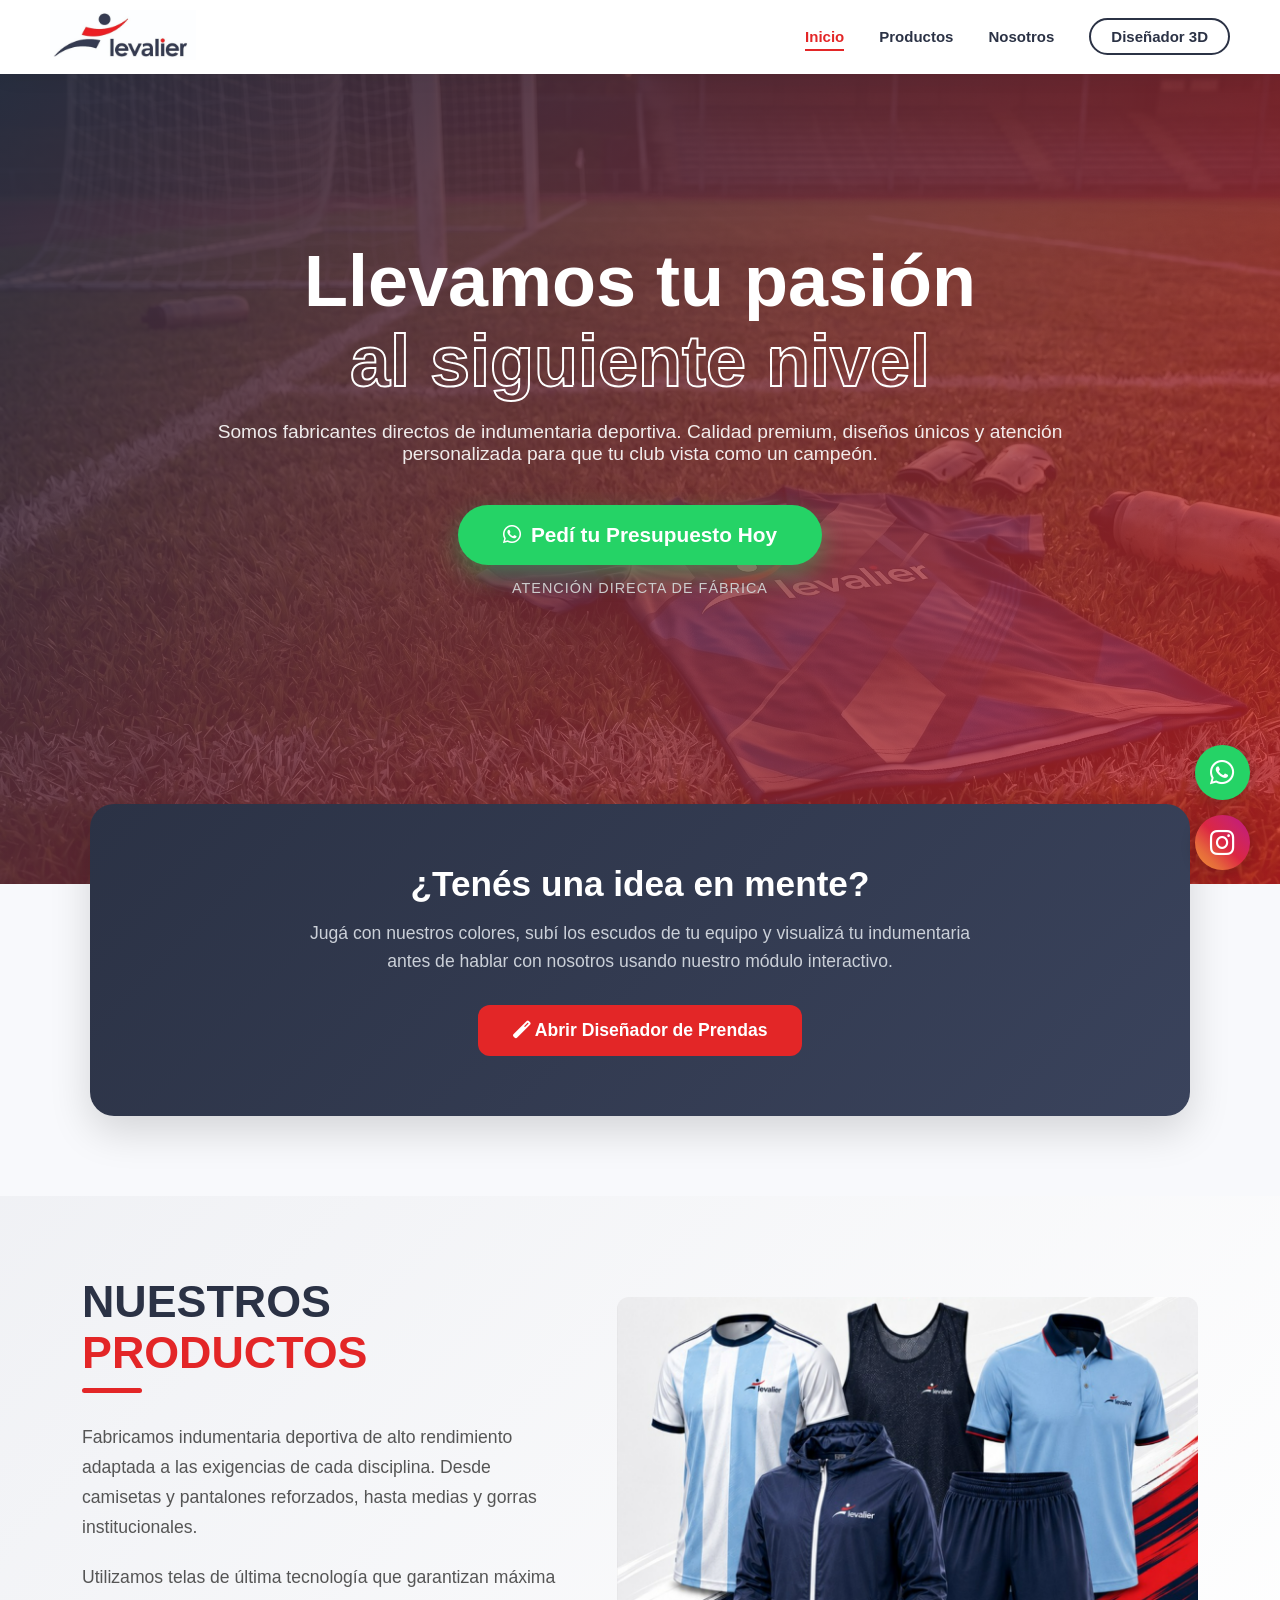
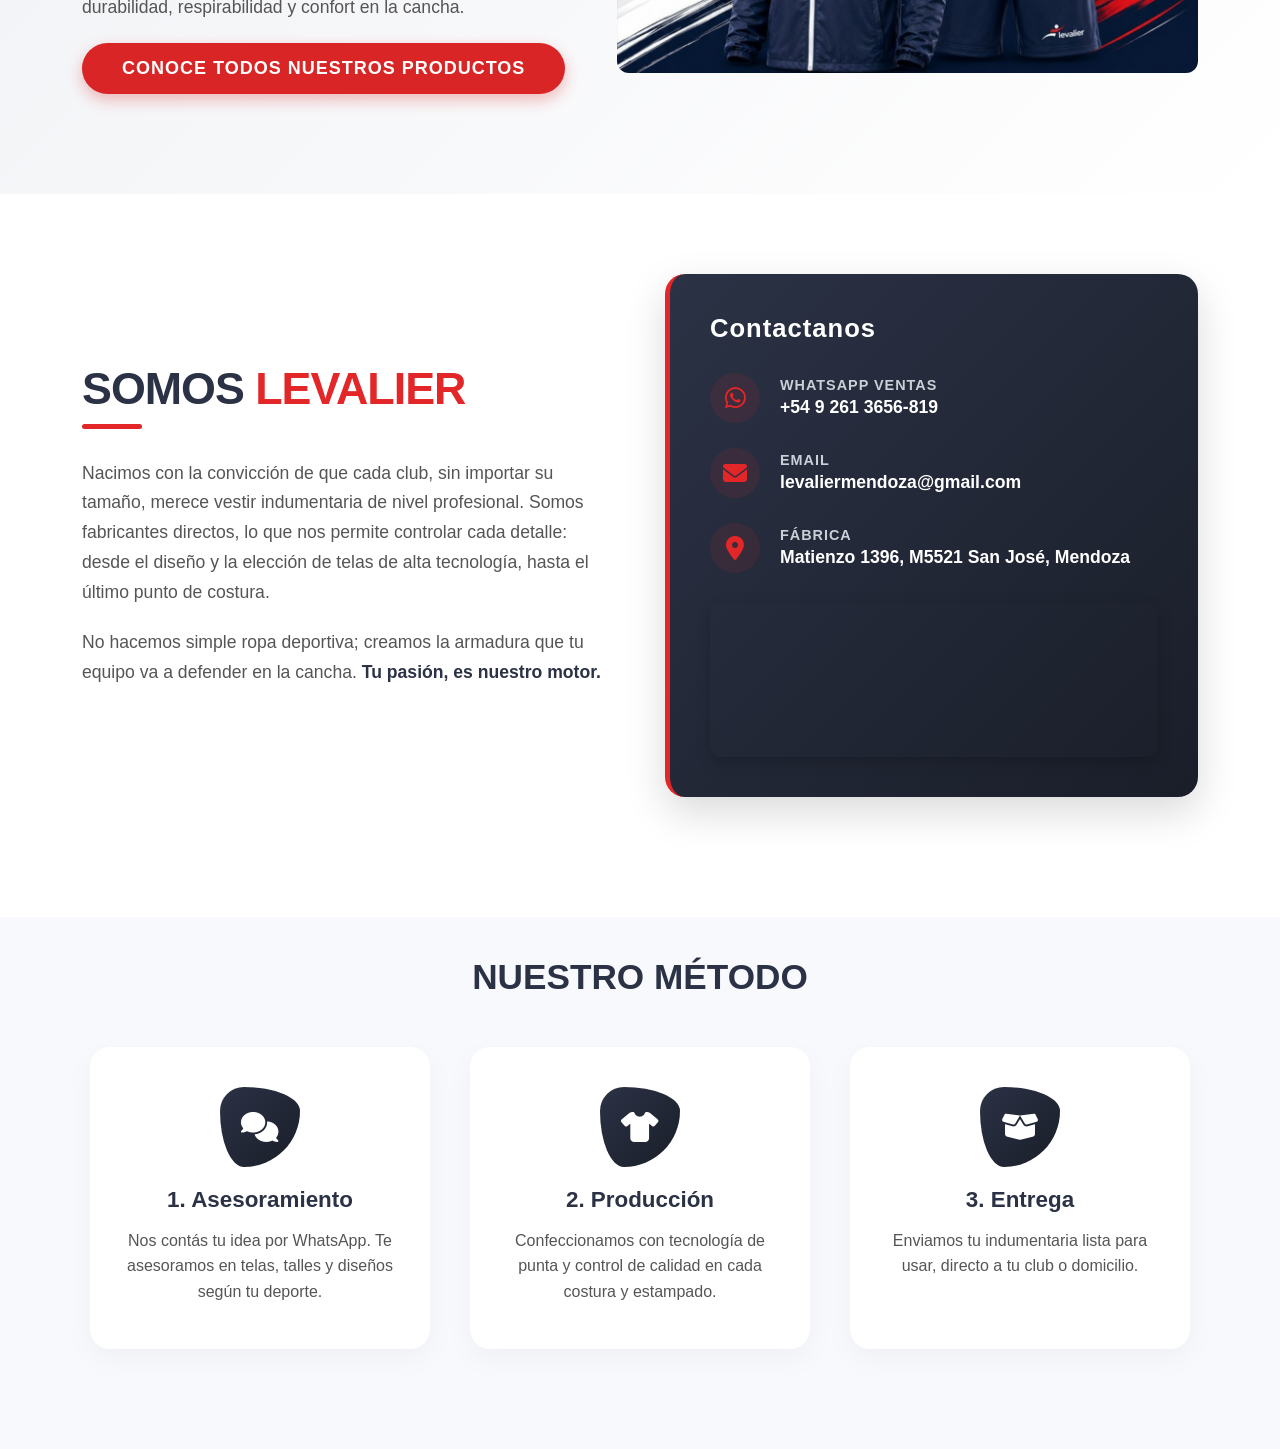
<file: index.html>
<!DOCTYPE html>
<html lang="es">
<head>
    <meta charset="UTF-8">
    <meta name="viewport" content="width=device-width, initial-scale=1.0">
    <meta name="color-scheme" content="light">
    <title>Levalier | Indumentaria Deportiva</title>
    <link rel="icon" type="image/x-icon" href="imagenes/logo_levalier.ico">
    <link rel="stylesheet" href="css/landing.css">
    <link rel="stylesheet" href="https://cdnjs.cloudflare.com/ajax/libs/font-awesome/6.4.0/css/all.min.css">
</head>
<body>
    <!-- 1. BARRA DE NAVEGACIÓN (Queda AFUERA de la animación para que no se mueva) -->
    <nav class="navbar">
        <a href="#inicio" id="logo-inicio" class="logo">
            <img src="imagenes/logo_levalier.jpeg" alt="Logo Levalier">
        </a>
        
        <ul class="nav-links">
            <li><a href="#inicio" class="nav-item activo">Inicio</a></li>
            <li><a href="#productos" class="nav-item">Productos</a></li>
            <li><a href="#nosotros" class="nav-item">Nosotros</a></li>
            <li><a href="configurador.html" class="btn-nav-borde">Diseñador 3D</a></li>
        </ul>
    </nav>

    <!-- ========================================== -->
    <!-- ACÁ ARRANCA EL ENVOLTORIO ANIMADO          -->
    <!-- ========================================== -->
    <main id="contenedor-animado">

        <!-- GRUPO 1: INICIO -->
        <header class="hero" id="inicio" data-nav="inicio">
            <div class="hero-content">
                <h1>Llevamos tu pasión <br><span>al siguiente nivel</span></h1>
                <p>Somos fabricantes directos de indumentaria deportiva. Calidad premium, diseños únicos y atención personalizada para que tu club vista como un campeón.</p>
                
                <a href="https://wa.me/5492613656819?text=Hola%20Levalier,%20quiero%20consultar%20por%20indumentaria%20deportiva" target="_blank" class="btn-principal-whatsapp">
                    <i class="fab fa-whatsapp"></i> Pedí tu Presupuesto Hoy
                </a>
                <span class="subtexto-hero">Atención directa de fábrica</span>
            </div>
        </header>

        <section class="seccion-configurador" data-nav="inicio">
            <div class="contenido-config">
                <h2>¿Tenés una idea en mente?</h2>
                <p>Jugá con nuestros colores, subí los escudos de tu equipo y visualizá tu indumentaria antes de hablar con nosotros usando nuestro módulo interactivo.</p>
                <a href="configurador.html" target="_blank" class="btn-configurador">
                    <i class="fas fa-magic"></i> Abrir Diseñador de Prendas
                </a>
            </div>
        </section>

        <!-- GRUPO 2: PRODUCTOS -->
        <section class="seccion-vista-productos" id="productos" data-nav="productos">
            <div class="contenedor-vista-productos">
                <div class="vista-productos-texto">
                    <h2>NUESTROS <span class="destaque-rojo">PRODUCTOS</span></h2>
                    <div class="linea-separadora-roja"></div>
                    <p>Fabricamos indumentaria deportiva de alto rendimiento adaptada a las exigencias de cada disciplina. Desde camisetas y pantalones reforzados, hasta medias y gorras institucionales.</p>
                    <p>Utilizamos telas de última tecnología que garantizan máxima durabilidad, respirabilidad y confort en la cancha.</p>
                    
                    <!-- BOTÓN CON EL GATILLO DE LA ANIMACIÓN -->
                    <!-- Cambiá tu botón actual para que tenga este id -->
                    <a href="catalogo.html" class="btn-primario" id="btn-lanzamiento">Conoce todos nuestros productos</a>
                </div>

                <div class="vista-productos-imagen">
                    <img src="imagenes/todos_los_productos.png" alt="Catálogo de Productos Levalier" class="imagen-desplazable">
                </div>
            </div>
        </section>

        <!-- GRUPO 3: NOSOTROS -->
        <section class="seccion-nosotros" id="nosotros" data-nav="nosotros">
            <div class="contenedor-nosotros">
                <div class="nosotros-texto">
                    <h2>SOMOS <span class="destaque-rojo">LEVALIER</span></h2>
                    <div class="linea-separadora-roja"></div>
                    <p>Nacimos con la convicción de que cada club, sin importar su tamaño, merece vestir indumentaria de nivel profesional. Somos fabricantes directos, lo que nos permite controlar cada detalle: desde el diseño y la elección de telas de alta tecnología, hasta el último punto de costura.</p>
                    <p>No hacemos simple ropa deportiva; creamos la armadura que tu equipo va a defender en la cancha. <strong>Tu pasión, es nuestro motor.</strong></p>
                </div>

                <div class="nosotros-contacto">
                    <div class="tarjeta-oscura-contacto">
                        <h3>Contactanos</h3>
                        <ul class="lista-contacto">
                            <li>
                                <i class="fab fa-whatsapp"></i>
                                <div>
                                    <strong>WhatsApp Ventas</strong>
                                    <span>+54 9 261 3656-819</span> 
                                </div>
                            </li>
                            <li>
                                <i class="fas fa-envelope"></i>
                                <div>
                                    <strong>Email</strong>
                                    <span>levaliermendoza@gmail.com</span>
                                </div>
                            </li>
                            <li>
                                <i class="fas fa-map-marker-alt"></i>
                                <div>
                                    <strong>Fábrica</strong>
                                    <span>Matienzo 1396, M5521 San José, Mendoza</span>
                                </div>
                            </li>
                        </ul>
                        
                        <div class="mapa-ubicacion">
                            <iframe src="https://www.google.com/maps/embed?pb=!1m18!1m12!1m3!1d3350.5217976709123!2d-68.82748042554103!3d-32.88436967361889!2m3!1f0!2f0!3f0!3m2!1i1024!2i768!4f13.1!3m3!1m2!1s0x967e09dbbf91c54b%3A0x1062fdf4ff42544b!2sLevalier!5e0!3m2!1ses!2sar!4v1786738825585!5m2!1ses!2sar" width="100%" height="150" style="border:0;" allowfullscreen="" loading="lazy" referrerpolicy="strict-origin-when-cross-origin"></iframe>
                        </div>
                    </div>
                </div>
            </div>
        </section>

        <section class="proceso-levalier" data-nav="nosotros">
            <h2 class="titulo-seccion">NUESTRO MÉTODO</h2>
            <div class="contenedor-proceso">
                
                <div class="paso tarjeta-flotante">
                    <div class="icono-paso"><i class="fas fa-comments"></i></div>
                    <h3>1. Asesoramiento</h3>
                    <p>Nos contás tu idea por WhatsApp. Te asesoramos en telas, talles y diseños según tu deporte.</p>
                </div>
                
                <div class="paso tarjeta-flotante">
                    <div class="icono-paso"><i class="fas fa-tshirt"></i></div>
                    <h3>2. Producción</h3>
                    <p>Confeccionamos con tecnología de punta y control de calidad en cada costura y estampado.</p>
                </div>
                
                <div class="paso tarjeta-flotante">
                    <div class="icono-paso"><i class="fas fa-box-open"></i></div>
                    <h3>3. Entrega</h3>
                    <p>Enviamos tu indumentaria lista para usar, directo a tu club o domicilio.</p>
                </div>

            </div>
        </section>

    <!-- ========================================== -->
    <!-- ACÁ TERMINA EL ENVOLTORIO ANIMADO          -->
    <!-- ========================================== -->
    </main>

    <!-- ELEMENTOS FLOTANTES Y SCRIPTS -->
    <div class="redes-flotantes">
        <a href="https://wa.me/5492613656819?text=Hola%20Levalier,%20quiero%20consultar%20por%20indumentaria%20deportiva" class="btn-social whatsapp" target="_blank"><i class="fab fa-whatsapp"></i></a>
        <a href="https://www.instagram.com/levalier_/" class="btn-social instagram" target="_blank"><i class="fab fa-instagram"></i></a>
    </div>

        <!-- MODAL: CATÁLOGO EN CONSTRUCCIÓN -->
        <div id="modal-construccion" class="modal-oculto">
            <div class="modal-contenido">
                <button class="btn-cerrar-modal" id="cerrar-modal">&times;</button>
                <div class="icono-modal">
                    <i class="fas fa-tools"></i>
                </div>
                <h3>Catálogo en Construcción</h3>
                <p>Estamos preparando la mejor línea de indumentaria deportiva para tu equipo. ¡Muy pronto vas a poder ver todos nuestros productos!</p>
                <button class="btn-primario" id="btn-entendido">¡Entendido!</button>
            </div>
        </div>

    <!-- Script Externo -->
    <script src="js/landing.js" defer></script>

</body>
</html>
</file>
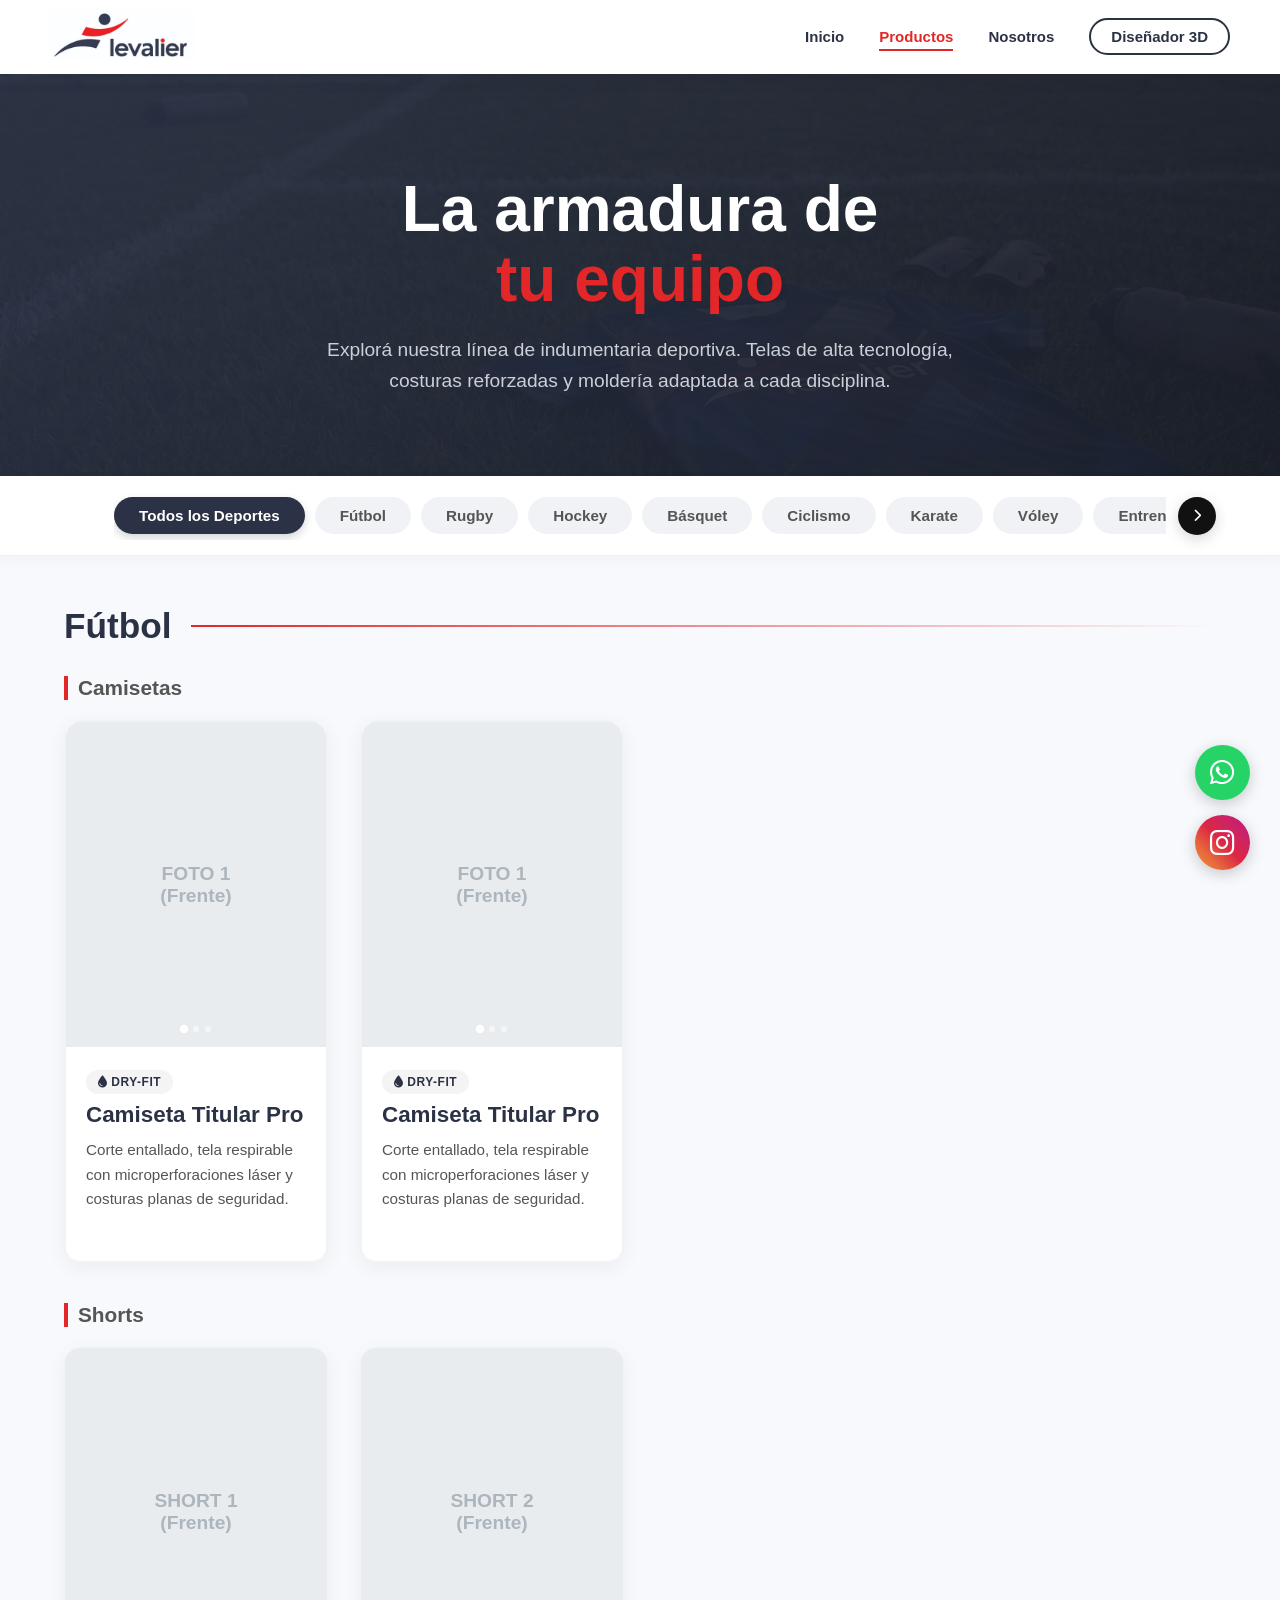
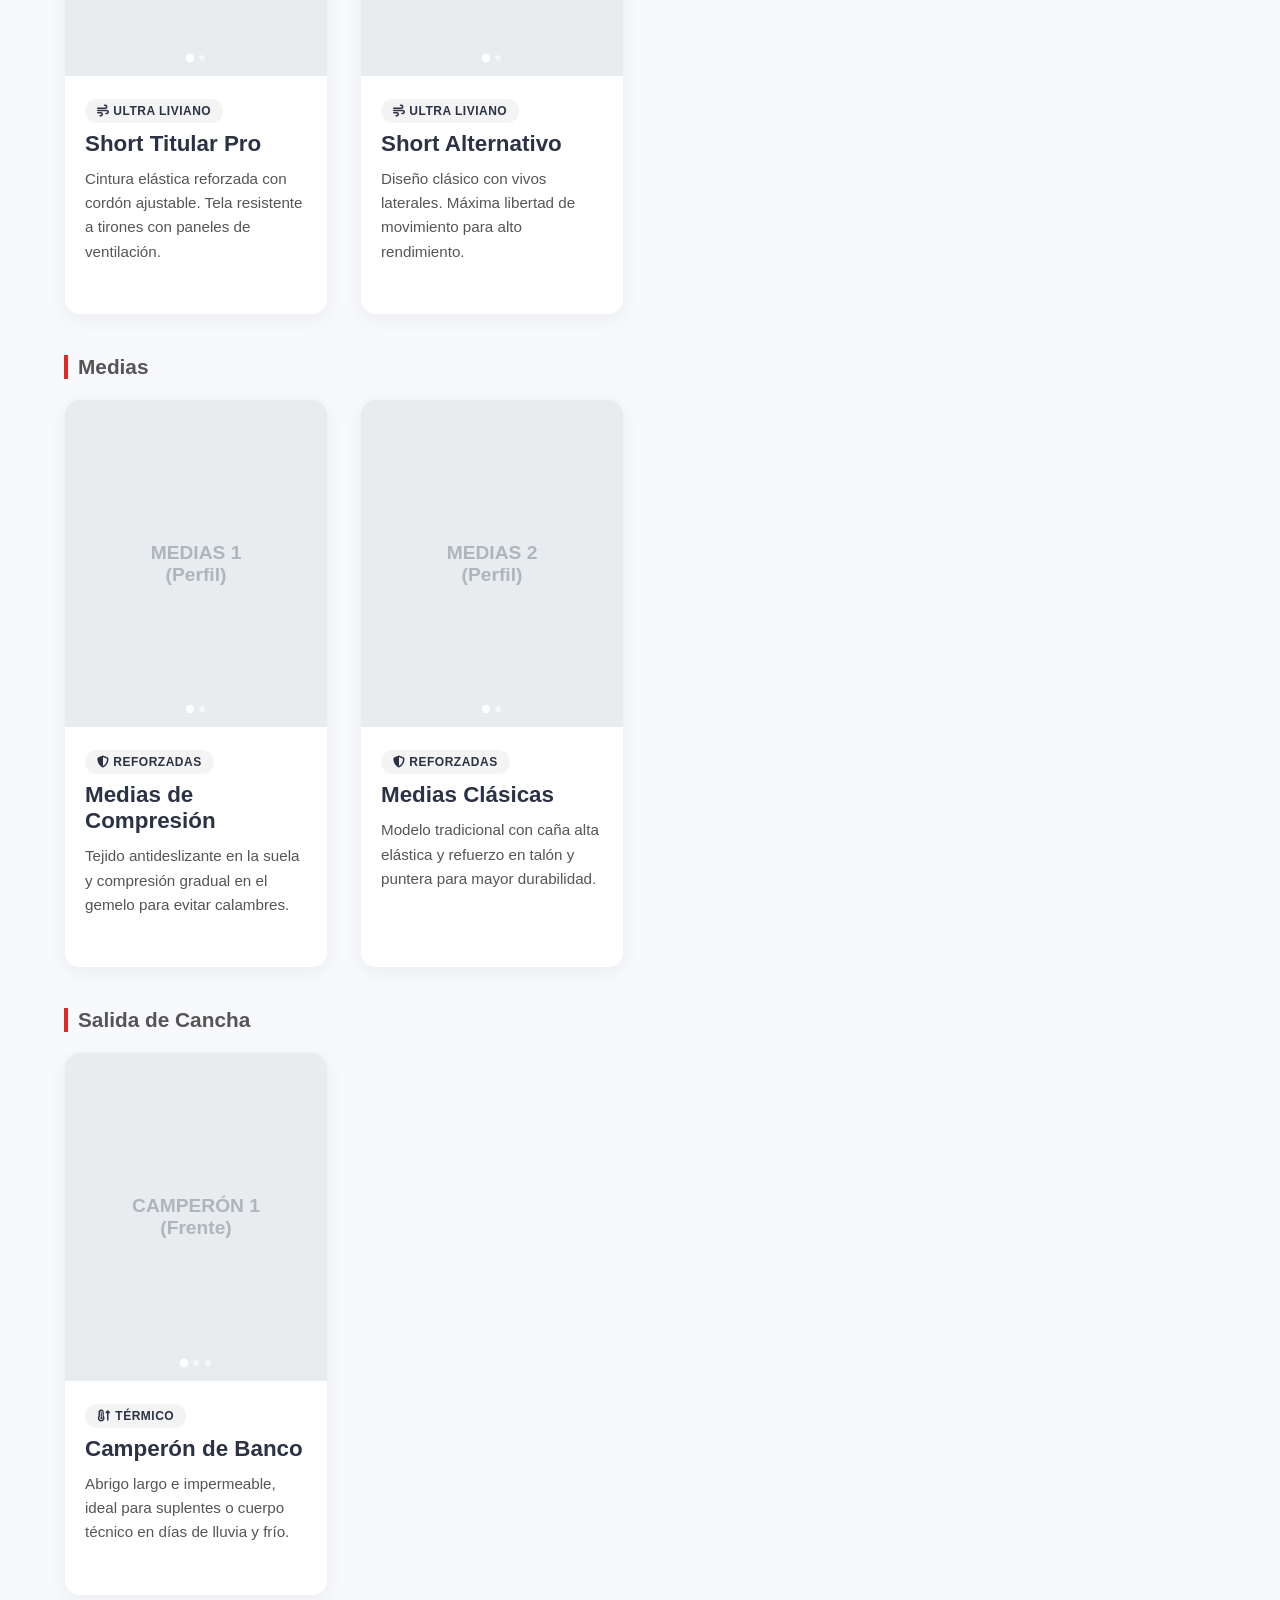
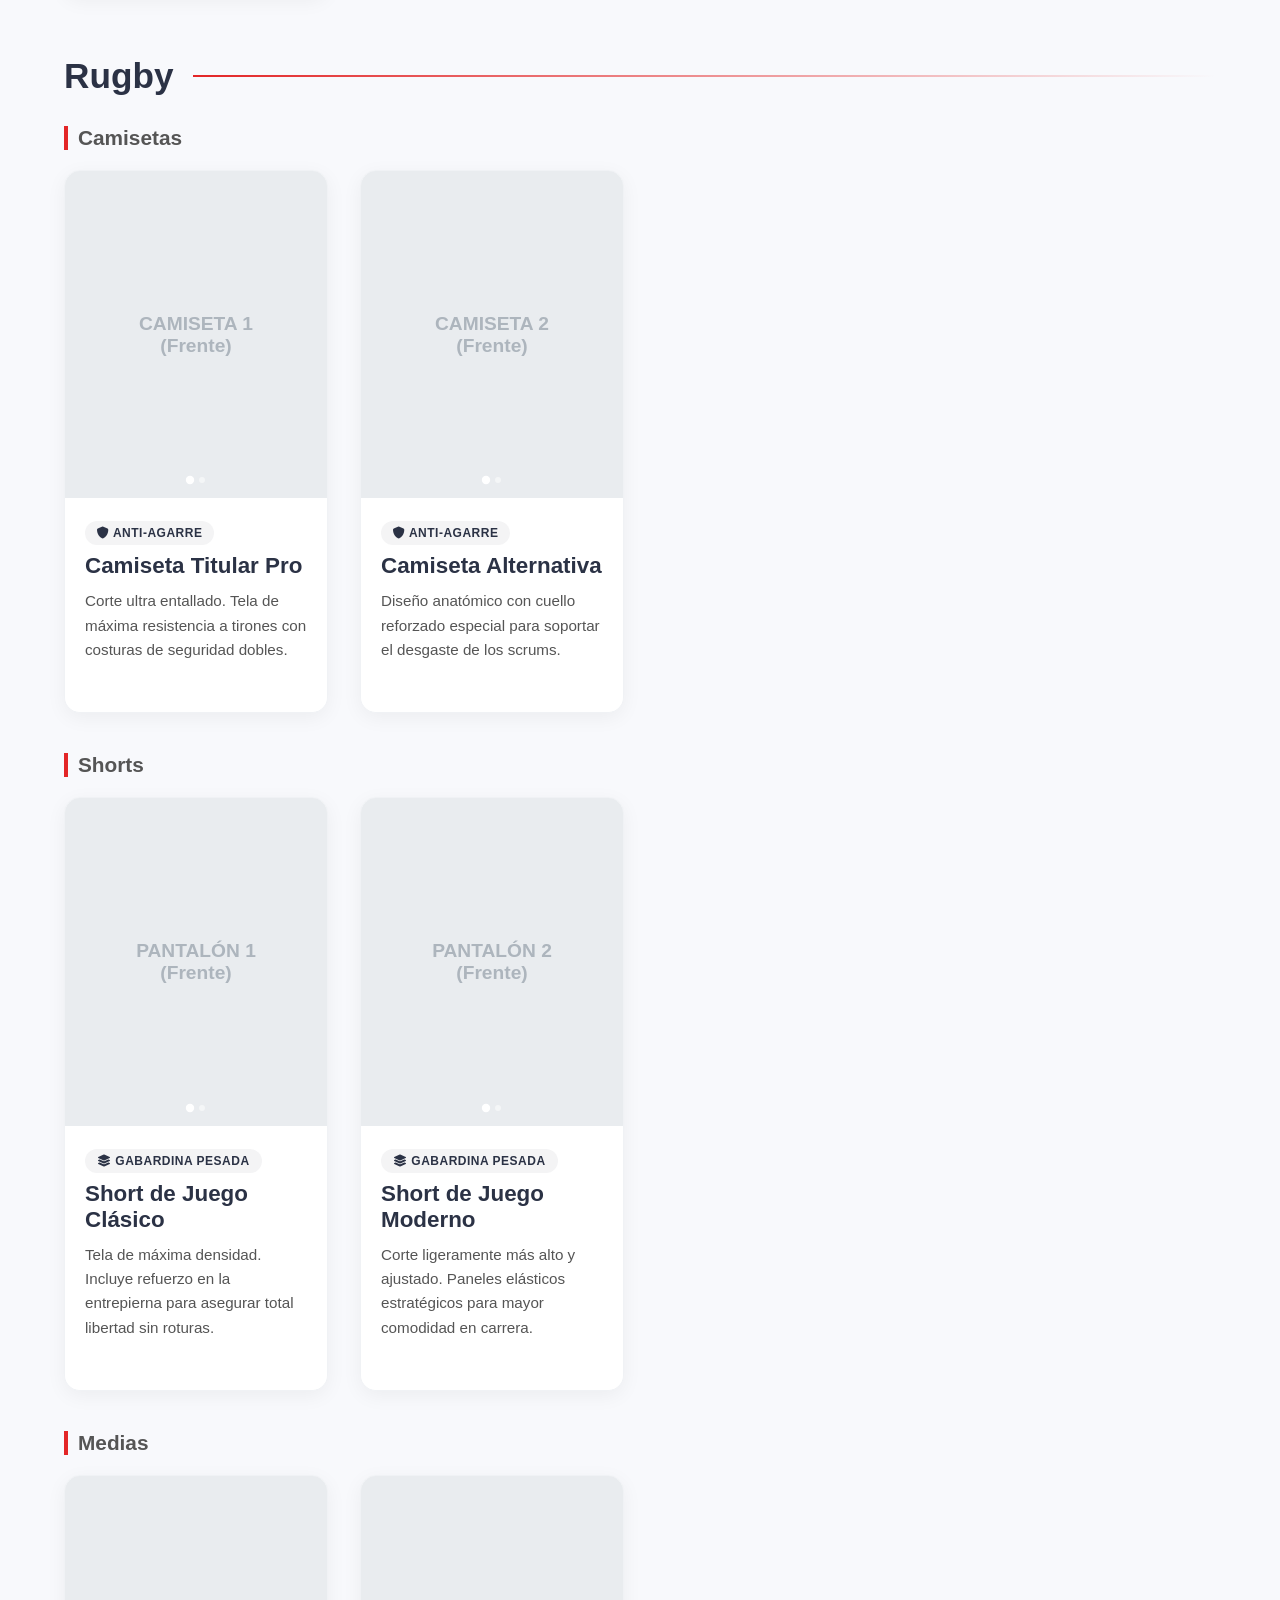
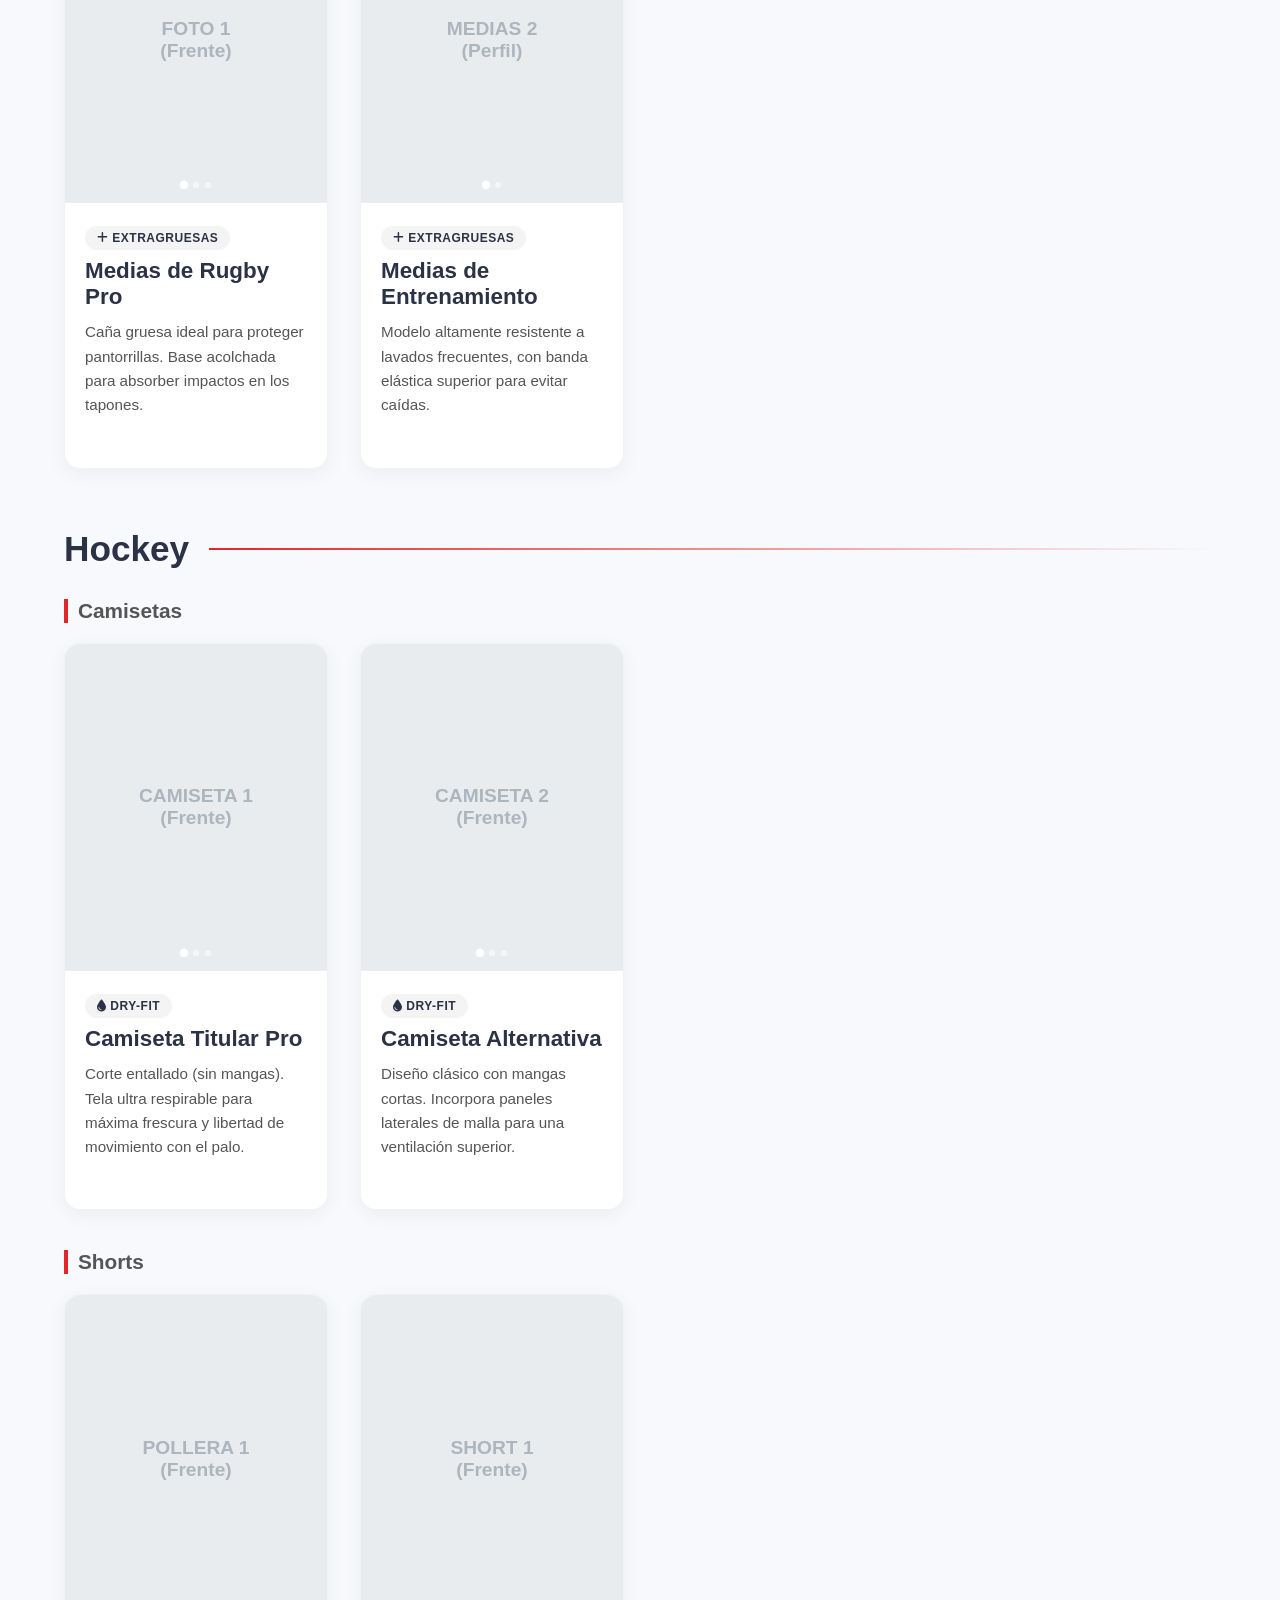
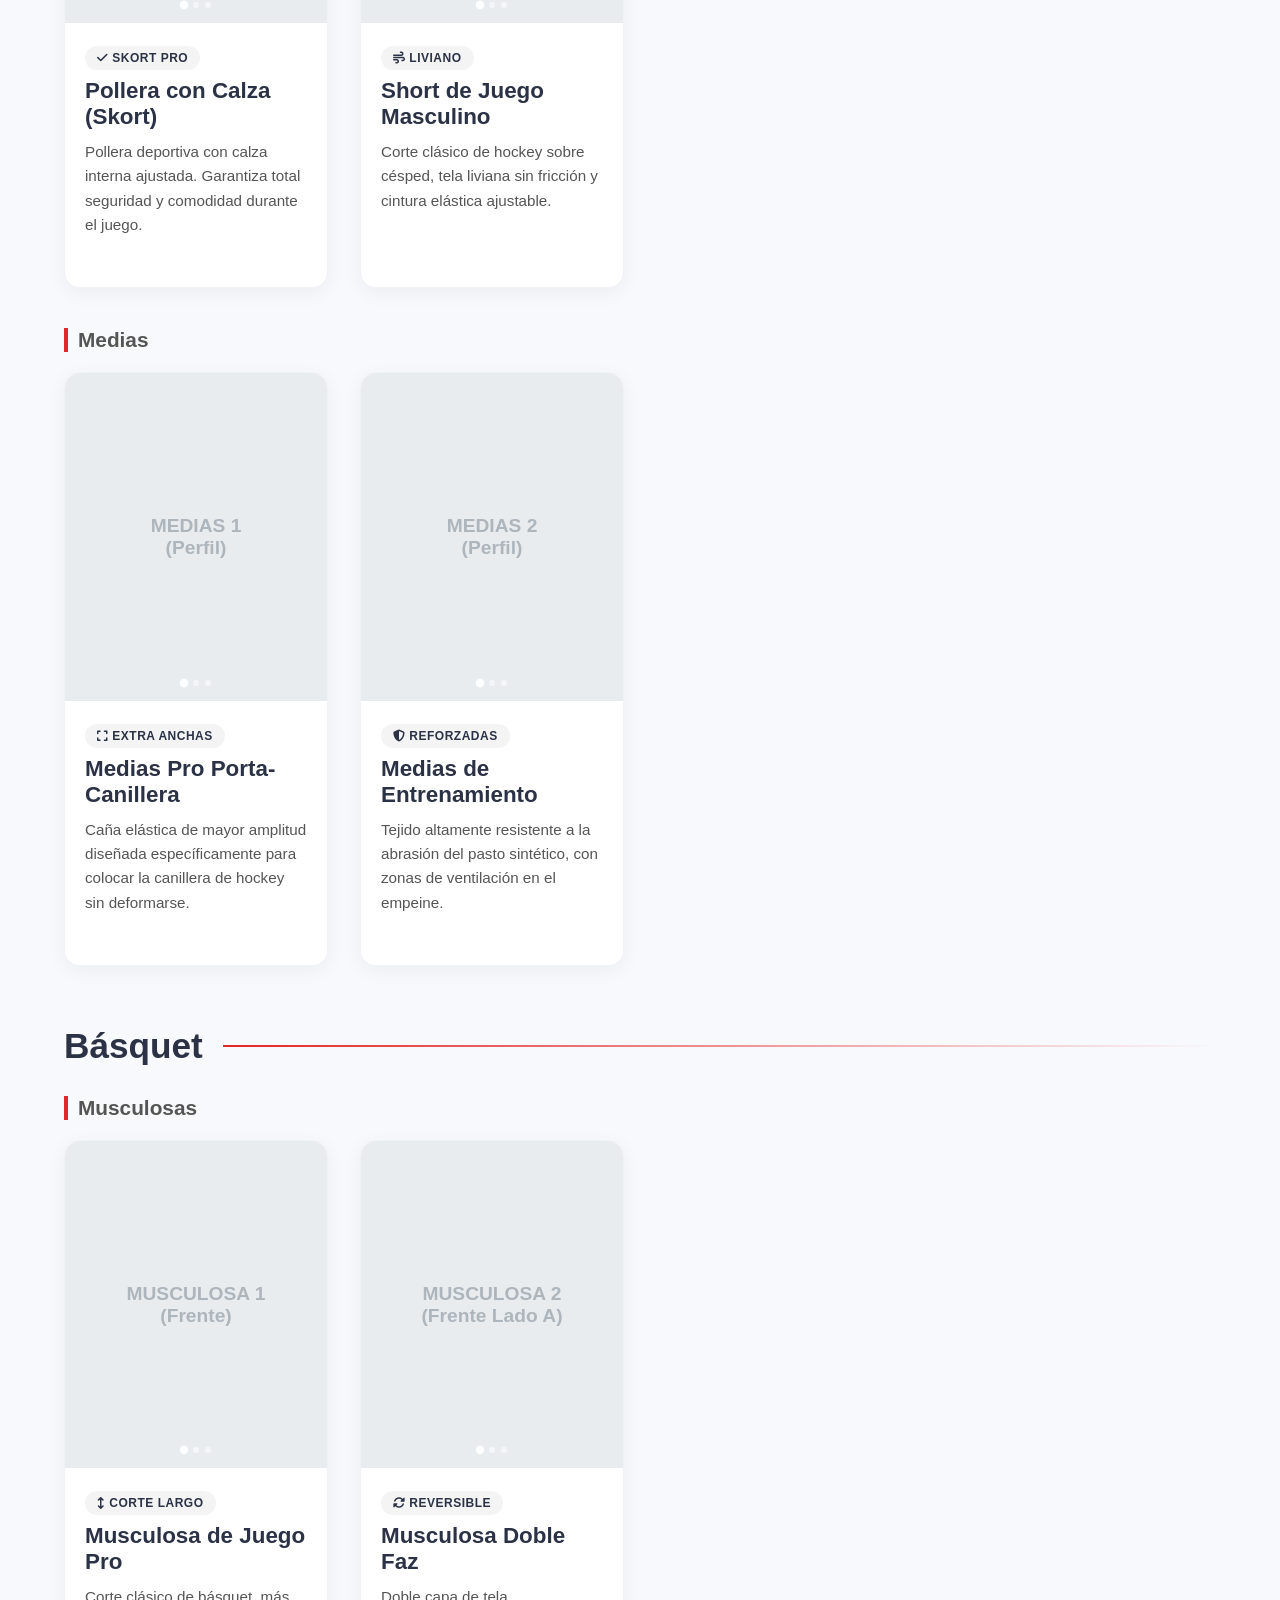
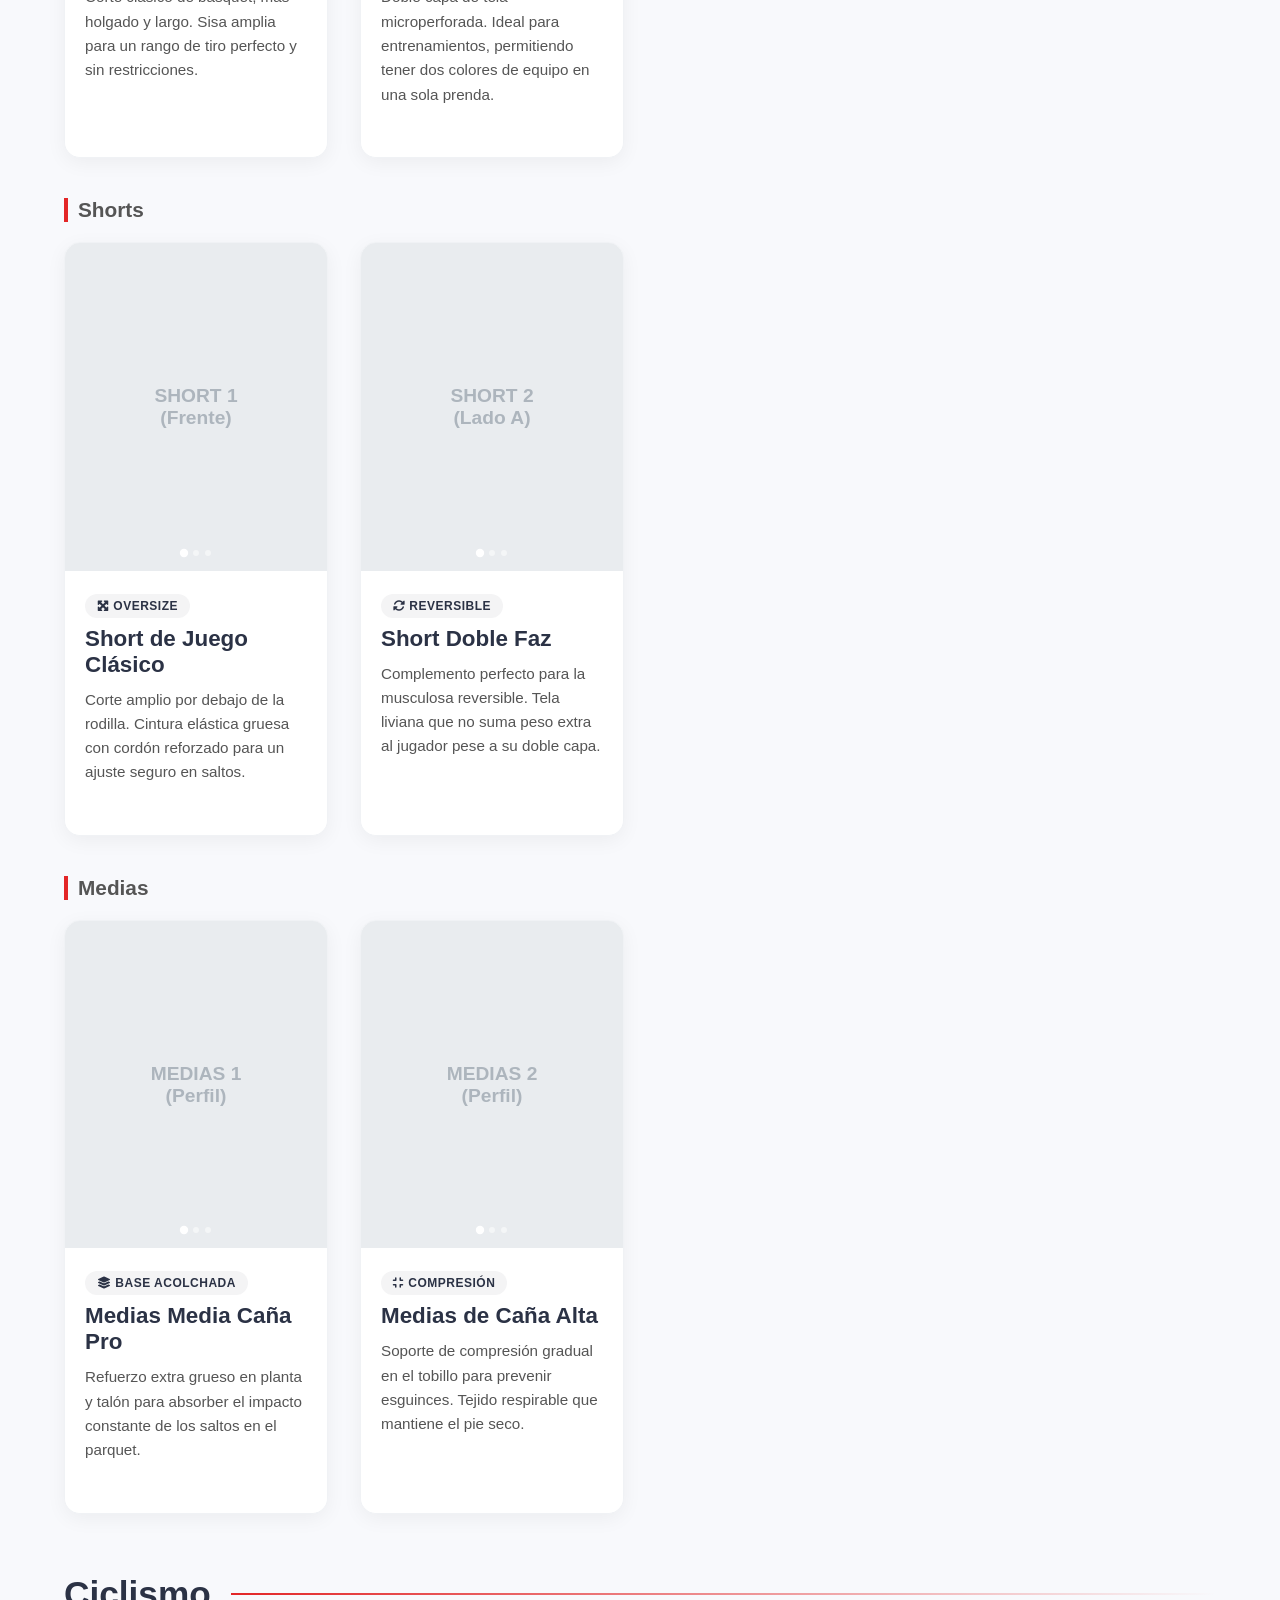
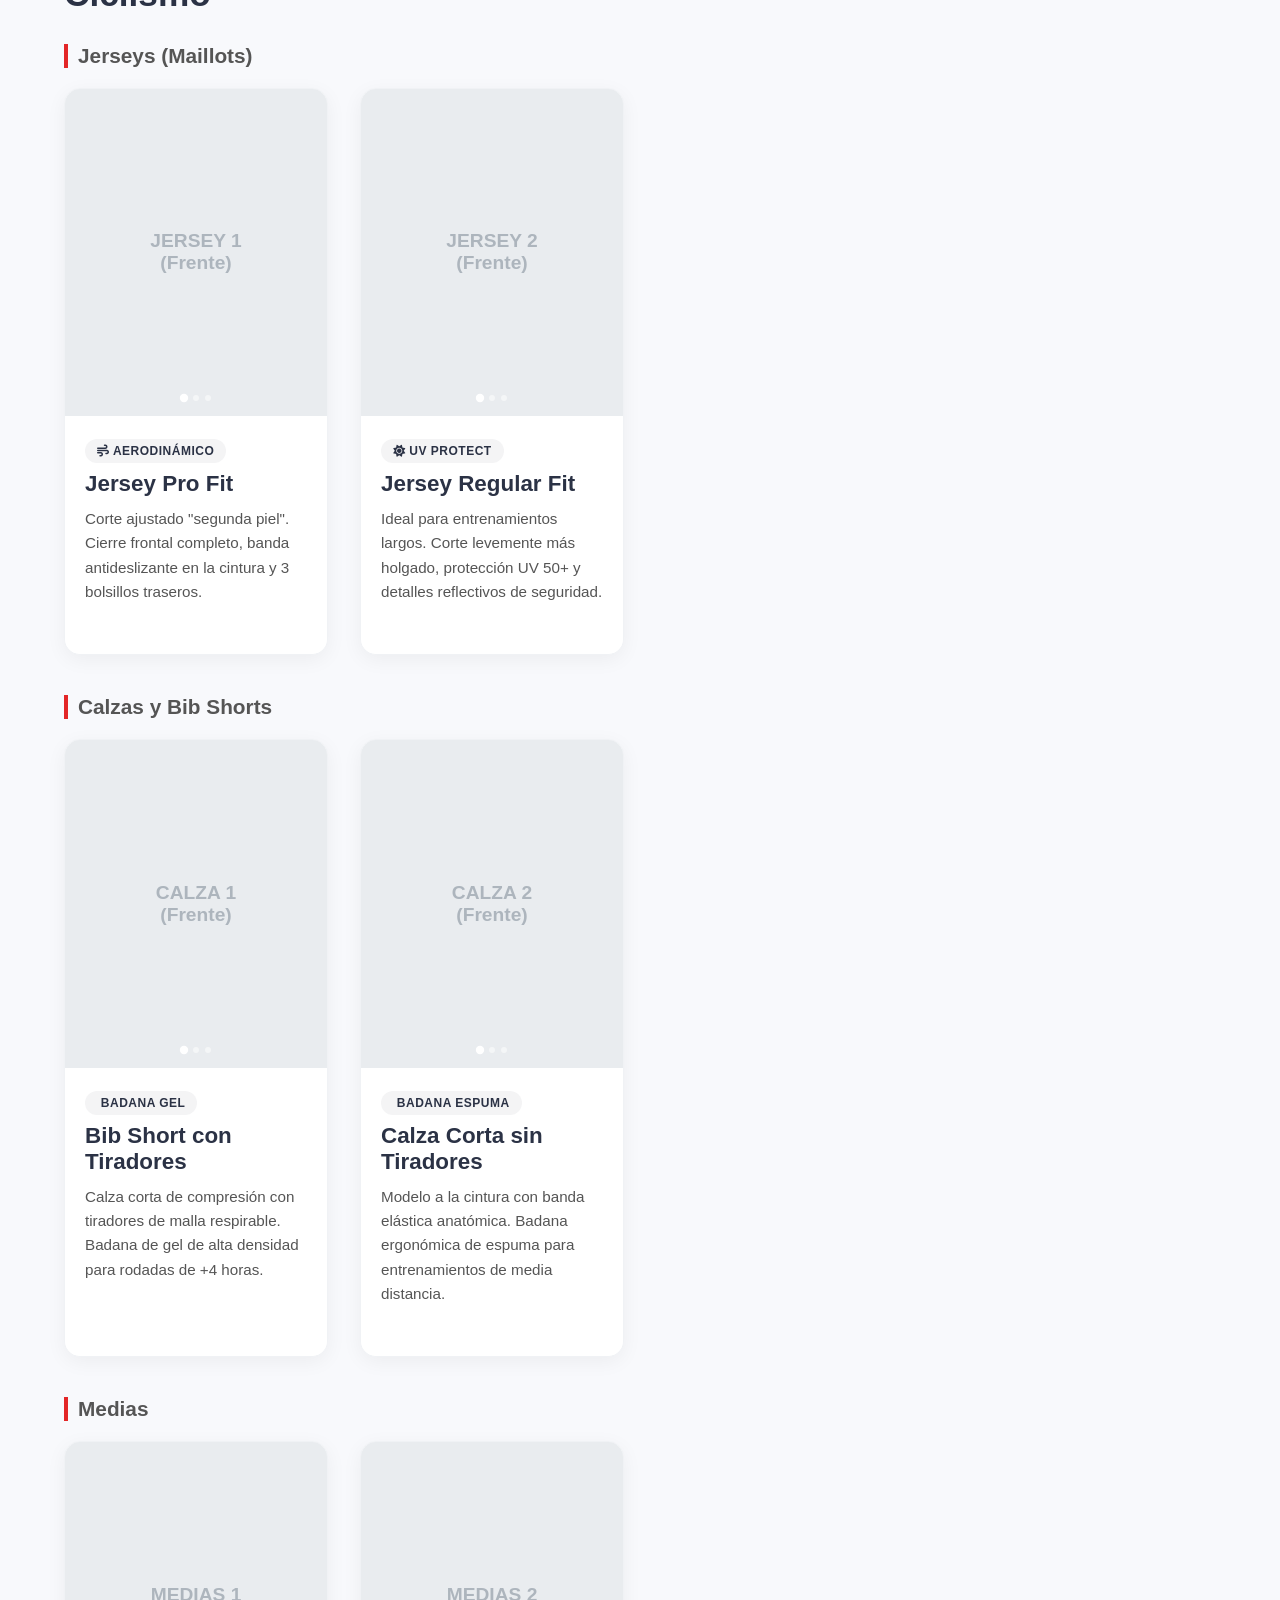
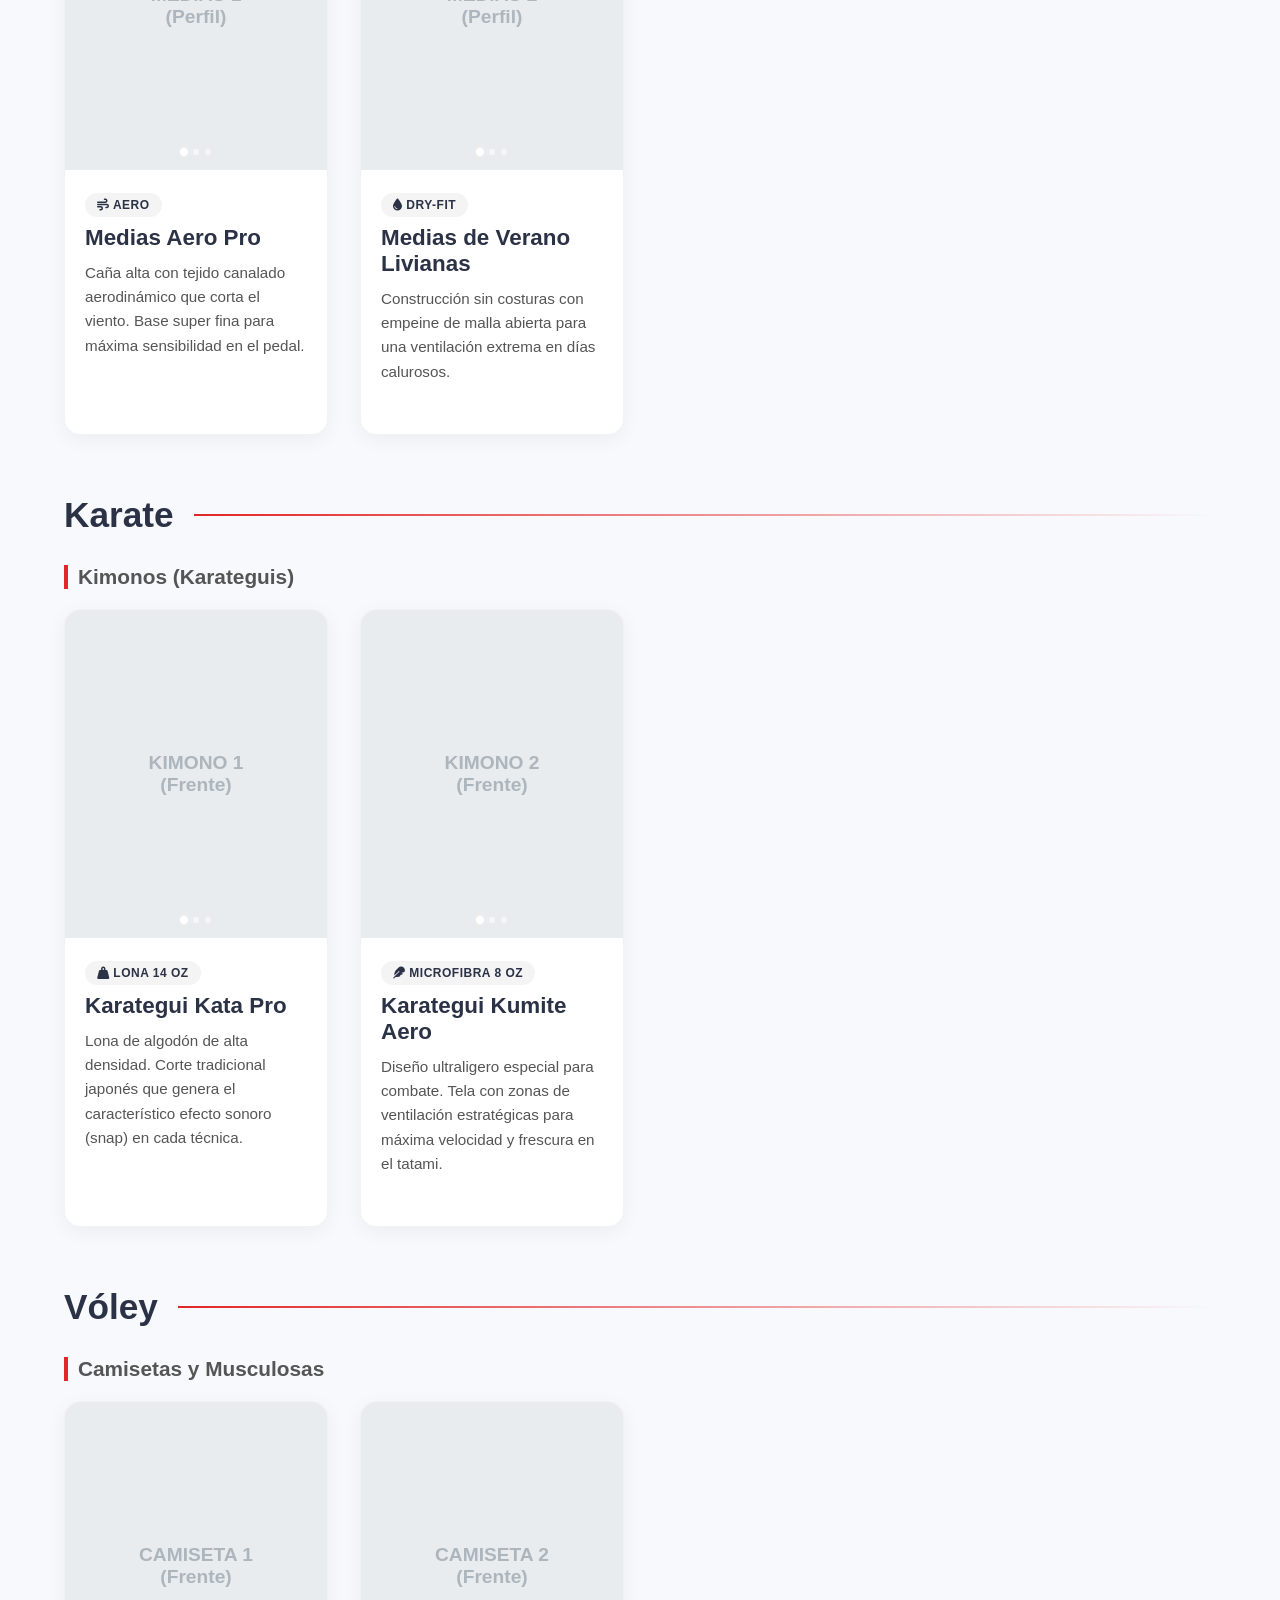
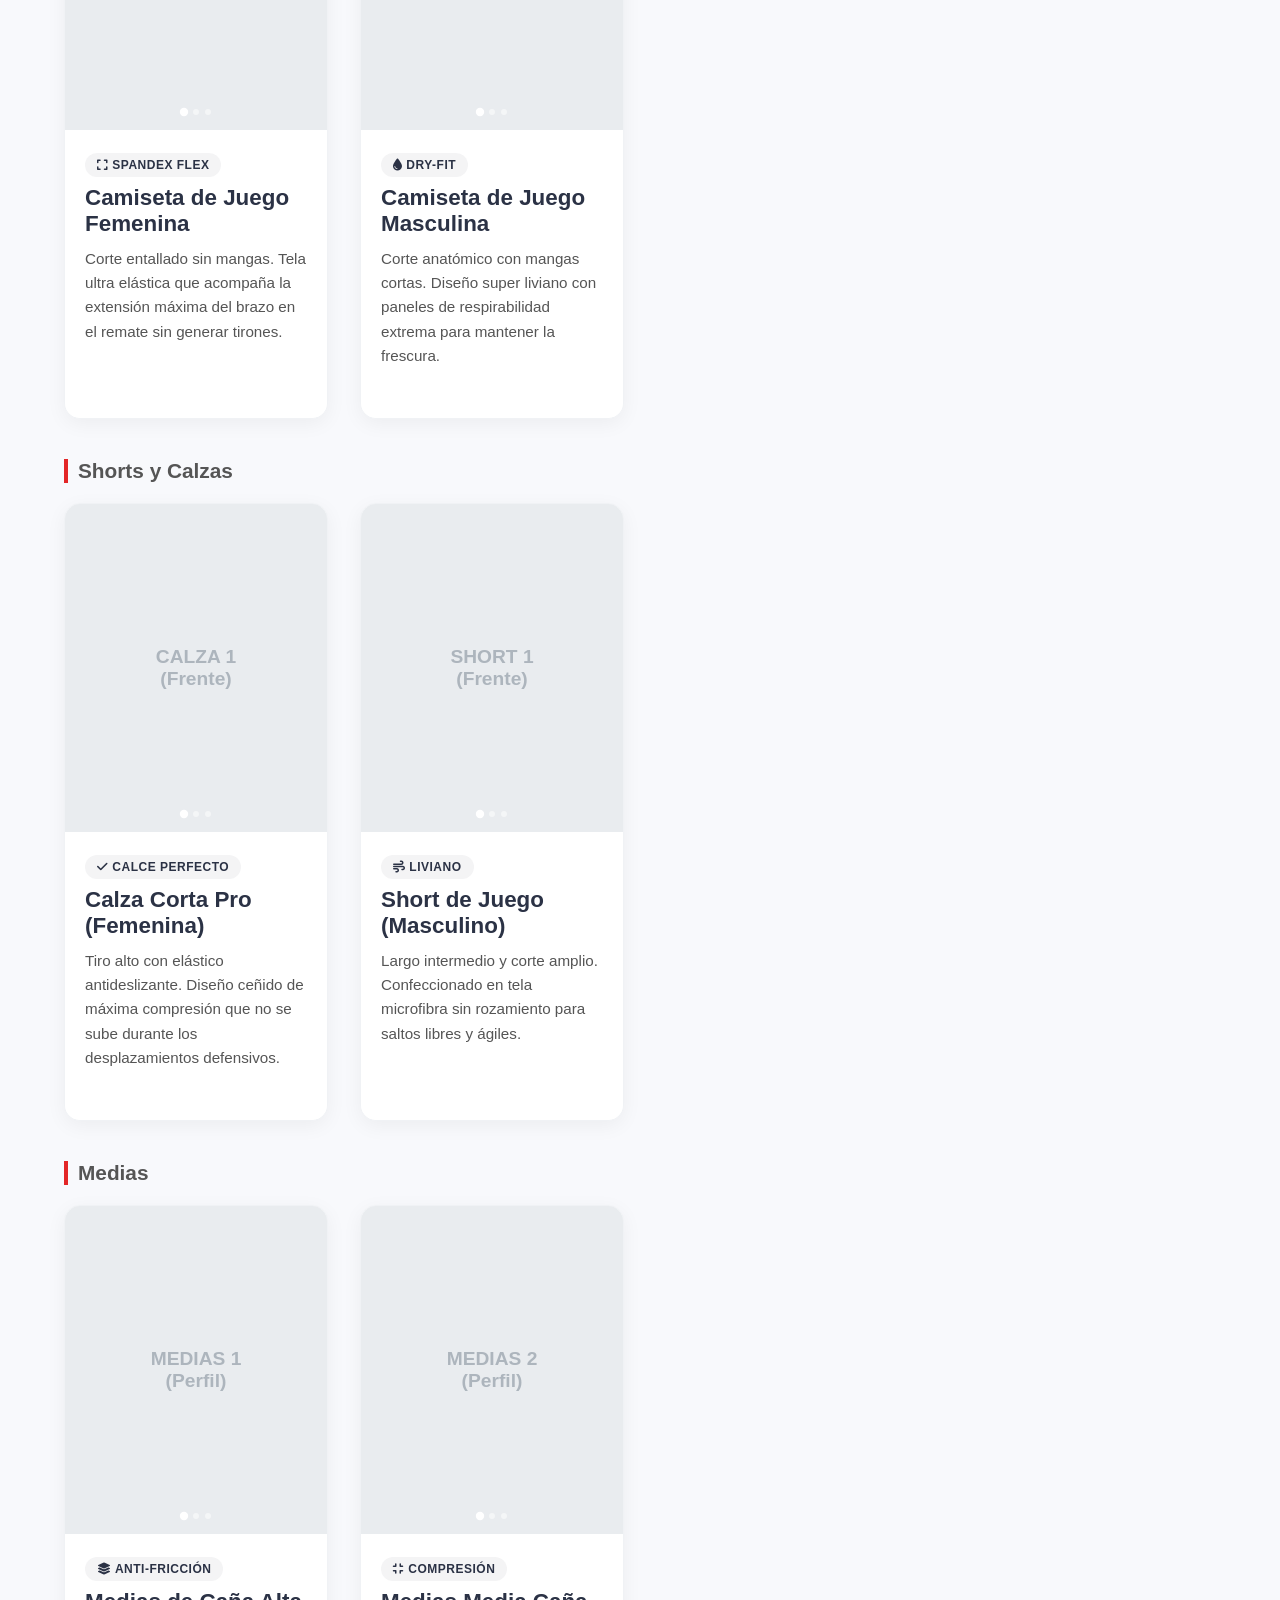
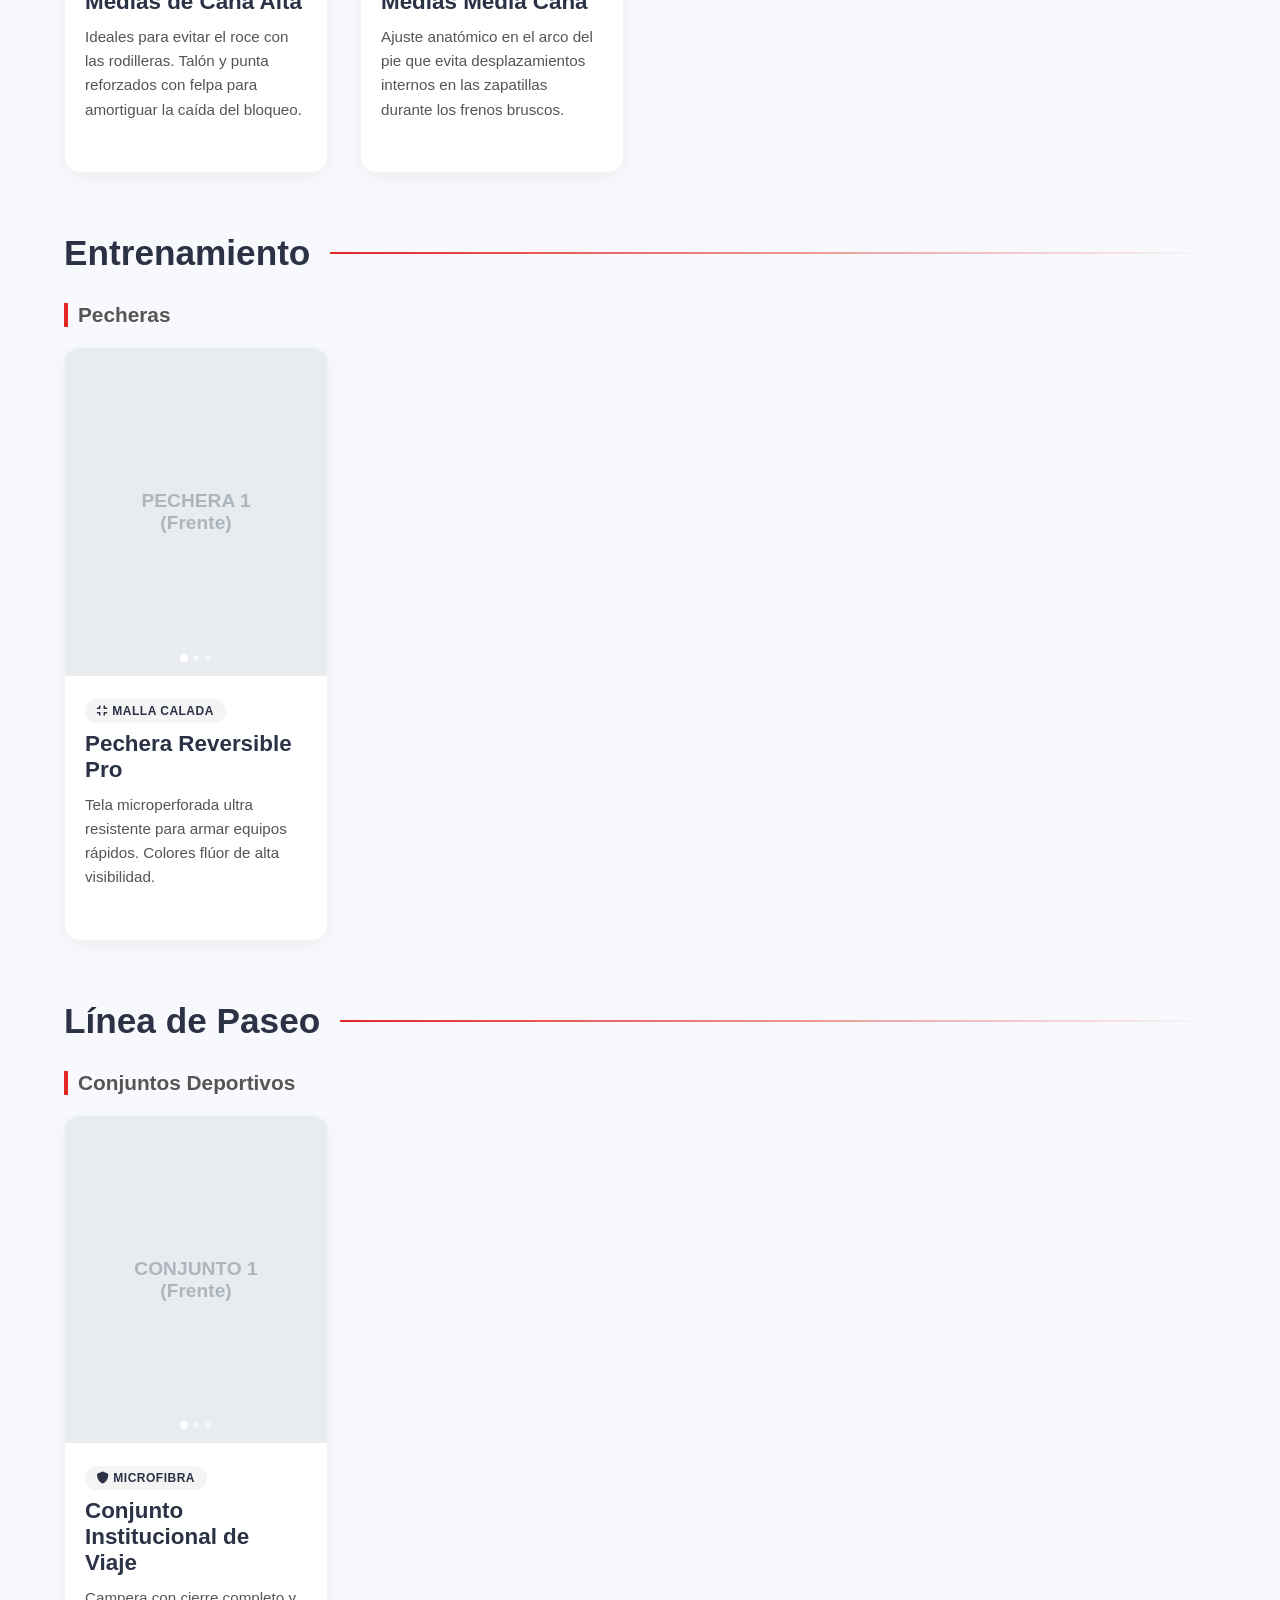
<file: catalogo.html>
<!DOCTYPE html>
<html lang="es">
<head>
    <meta charset="UTF-8">
    <meta name="viewport" content="width=device-width, initial-scale=1.0">
    <meta name="color-scheme" content="light">
    <title>Levalier | Catálogo de Productos</title>
    <link rel="icon" type="image/x-icon" href="imagenes/logo_levalier.ico">
    <link rel="stylesheet" href="https://cdnjs.cloudflare.com/ajax/libs/font-awesome/6.4.0/css/all.min.css">
    <link rel="stylesheet" href="css/landing.css">
    <link rel="stylesheet" href="css/catalogo.css">
</head>
<body>

    <!-- BARRA DE NAVEGACIÓN (Afuera de la animación) -->
    <nav class="navbar">
        <a href="index.html" class="logo link-transicion" data-salida="derecha">
            <img src="imagenes/logo_levalier.jpeg" alt="Logo Levalier">
        </a>
        <ul class="nav-links">
            <li><a href="index.html" class="nav-item link-transicion" data-salida="derecha">Inicio</a></li>
            <li><a href="#" class="nav-item activo">Productos</a></li>
            <li><a href="index.html#nosotros" class="nav-item link-transicion" data-salida="derecha">Nosotros</a></li>
            <li><a href="configurador.html" class="btn-nav-borde">Diseñador 3D</a></li>
        </ul>
    </nav>

    <!-- ========================================== -->
    <!-- ENVOLTORIO ANIMADO -->
    <!-- ========================================== -->
    <div id="contenedor-animado">

        <!-- HERO DEL CATÁLOGO -->
        <header class="hero-catalogo">
            <div class="hero-catalogo-contenido">
                <h1>La armadura de <br><span>tu equipo</span></h1>
                <p>Explorá nuestra línea de indumentaria deportiva. Telas de alta tecnología, costuras reforzadas y moldería adaptada a cada disciplina.</p>
            </div>
        </header>

<!-- BARRA DE FILTROS PEGAJOSA -->
        <div class="contenedor-filtros" id="barra-filtros">
            <div class="filtros-wrapper">
                
                <!-- Flecha Izquierda (arranca oculta porque estamos al inicio) -->
                <button class="flecha-filtro izq oculto" id="scroll-izq" aria-label="Desplazar a la izquierda">
                    <i class="fas fa-chevron-left"></i>
                </button>

                <!-- Píldoras de Deportes -->
                <div class="filtros-scroll" id="contenedor-scroll-filtros">
                    <button class="btn-filtro activo" data-filtro="todos">Todos los Deportes</button>
                    <button class="btn-filtro" data-filtro="futbol">Fútbol</button>
                    <button class="btn-filtro" data-filtro="rugby">Rugby</button>
                    <button class="btn-filtro" data-filtro="hockey">Hockey</button>
                    <button class="btn-filtro" data-filtro="basquet">Básquet</button>
                    <button class="btn-filtro" data-filtro="ciclismo">Ciclismo</button>
                    <button class="btn-filtro" data-filtro="karate">Karate</button>
                    <button class="btn-filtro" data-filtro="voley">Vóley</button>
                    <button class="btn-filtro" data-filtro="entrenamiento">Entrenamiento</button>
                    <button class="btn-filtro" data-filtro="paseo">Línea de Paseo</button>
                    <button class="btn-filtro" data-filtro="accesorios">Accesorios</button>
                </div>

                <!-- Flecha Derecha -->
                <button class="flecha-filtro der" id="scroll-der" aria-label="Desplazar a la derecha">
                    <i class="fas fa-chevron-right"></i>
                </button>

            </div>
        </div>

        <!-- GRILLA DE PRODUCTOS -->
        <main class="contenedor-catalogo">
            
            <!-- SECCIÓN: FÚTBOL -->
            <div class="grupo-deporte" data-deporte="futbol">
                <h2 class="titulo-deporte">Fútbol <span class="linea-deporte"></span></h2>
                
                <h3 class="titulo-prenda">Camisetas</h3>
                <div class="grilla-productos">
                    <!-- Tarjeta de Producto 1 -->
                    <div class="tarjeta-producto">

                        <div class="tarjeta-producto">
                            <!-- INICIO CARRUSEL -->
                            <div class="carrusel-producto">
                                <div class="pista-carrusel">
                                    <!-- Foto 1 -->
                                    <div class="imagen-placeholder">
                                        <span>FOTO 1<br>(Frente)</span>
                                    </div>
                                    <!-- Foto 2 (Le pongo un fondo un poco más oscuro solo para que notes que cambia) -->
                                    <div class="imagen-placeholder" style="background-color: #dee2e6;">
                                        <span>FOTO 2<br>(Espalda)</span>
                                    </div>
                                    <!-- Foto 3 -->
                                    <div class="imagen-placeholder" style="background-color: #ced4da;">
                                        <span>FOTO 3<br>(Detalle Tela)</span>
                                    </div>
                                </div>
                                
                                <!-- Flechas de navegación -->
                                <button class="btn-carrusel prev"><i class="fas fa-chevron-left"></i></button>
                                <button class="btn-carrusel next"><i class="fas fa-chevron-right"></i></button>
                                
                                <!-- Puntitos inferiores -->
                                <div class="indicadores-carrusel">
                                    <span class="punto activo"></span>
                                    <span class="punto"></span>
                                    <span class="punto"></span>
                                </div>
                            </div>
                            <!-- FIN CARRUSEL -->

                            <div class="info-producto">
                                <div class="etiquetas"><span class="tag-tech"><i class="fas fa-droplet"></i> Dry-Fit</span></div>
                                <h4>Camiseta Titular Pro</h4>
                                <p>Corte entallado, tela respirable con microperforaciones láser y costuras planas de seguridad.</p>
                            </div>
                        </div>
                    </div>

                    <!-- Tarjeta de Producto 2 -->
                    <div class="tarjeta-producto">

                        <div class="tarjeta-producto">
                            <!-- INICIO CARRUSEL -->
                            <div class="carrusel-producto">
                                <div class="pista-carrusel">
                                    <!-- Foto 1 -->
                                    <div class="imagen-placeholder">
                                        <span>FOTO 1<br>(Frente)</span>
                                    </div>
                                    <!-- Foto 2 (Le pongo un fondo un poco más oscuro solo para que notes que cambia) -->
                                    <div class="imagen-placeholder" style="background-color: #dee2e6;">
                                        <span>FOTO 2<br>(Espalda)</span>
                                    </div>
                                    <!-- Foto 3 -->
                                    <div class="imagen-placeholder" style="background-color: #ced4da;">
                                        <span>FOTO 3<br>(Detalle Tela)</span>
                                    </div>
                                </div>
                                
                                <!-- Flechas de navegación -->
                                <button class="btn-carrusel prev"><i class="fas fa-chevron-left"></i></button>
                                <button class="btn-carrusel next"><i class="fas fa-chevron-right"></i></button>
                                
                                <!-- Puntitos inferiores -->
                                <div class="indicadores-carrusel">
                                    <span class="punto activo"></span>
                                    <span class="punto"></span>
                                    <span class="punto"></span>
                                </div>
                            </div>
                            <!-- FIN CARRUSEL -->

                            <div class="info-producto">
                                <div class="etiquetas"><span class="tag-tech"><i class="fas fa-droplet"></i> Dry-Fit</span></div>
                                <h4>Camiseta Titular Pro</h4>
                                <p>Corte entallado, tela respirable con microperforaciones láser y costuras planas de seguridad.</p>
                            </div>
                        </div>
                    </div>
                </div>

            <!-- =========================================
                    SUBSECCIÓN: SHORTS (FÚTBOL)
                ========================================= -->
                <h3 class="titulo-prenda">Shorts</h3>
                <div class="grilla-productos">
                    
                    <!-- Tarjeta Short 1 -->
                    <div class="tarjeta-producto">
                        <div class="carrusel-producto">
                            <div class="pista-carrusel">
                                <div class="imagen-placeholder"><span>SHORT 1<br>(Frente)</span></div>
                                <div class="imagen-placeholder" style="background-color: #dee2e6;"><span>SHORT 1<br>(Dorso)</span></div>
                            </div>
                            <button class="btn-carrusel prev"><i class="fas fa-chevron-left"></i></button>
                            <button class="btn-carrusel next"><i class="fas fa-chevron-right"></i></button>
                            <div class="indicadores-carrusel">
                                <span class="punto activo"></span>
                                <span class="punto"></span>
                            </div>
                        </div>
                        <div class="info-producto">
                            <div class="etiquetas"><span class="tag-tech"><i class="fas fa-wind"></i> Ultra Liviano</span></div>
                            <h4>Short Titular Pro</h4>
                            <p>Cintura elástica reforzada con cordón ajustable. Tela resistente a tirones con paneles de ventilación.</p>
                        </div>
                    </div>

                    <!-- Tarjeta Short 2 -->
                    <div class="tarjeta-producto">
                        <div class="carrusel-producto">
                            <div class="pista-carrusel">
                                <div class="imagen-placeholder"><span>SHORT 2<br>(Frente)</span></div>
                                <div class="imagen-placeholder" style="background-color: #dee2e6;"><span>SHORT 2<br>(Dorso)</span></div>
                            </div>
                            <button class="btn-carrusel prev"><i class="fas fa-chevron-left"></i></button>
                            <button class="btn-carrusel next"><i class="fas fa-chevron-right"></i></button>
                            <div class="indicadores-carrusel">
                                <span class="punto activo"></span>
                                <span class="punto"></span>
                            </div>
                        </div>
                        <div class="info-producto">
                            <div class="etiquetas"><span class="tag-tech"><i class="fas fa-wind"></i> Ultra Liviano</span></div>
                            <h4>Short Alternativo</h4>
                            <p>Diseño clásico con vivos laterales. Máxima libertad de movimiento para alto rendimiento.</p>
                        </div>
                    </div>
                    
                </div> <!-- Fin Grilla Shorts -->

                <!-- =========================================
                    SUBSECCIÓN: MEDIAS (FÚTBOL)
                ========================================= -->
                <h3 class="titulo-prenda">Medias</h3>
                <div class="grilla-productos">
                    
                    <!-- Tarjeta Medias 1 -->
                    <div class="tarjeta-producto">
                        <div class="carrusel-producto">
                            <div class="pista-carrusel">
                                <div class="imagen-placeholder"><span>MEDIAS 1<br>(Perfil)</span></div>
                                <div class="imagen-placeholder" style="background-color: #dee2e6;"><span>MEDIAS 1<br>(Detalle Suela)</span></div>
                            </div>
                            <button class="btn-carrusel prev"><i class="fas fa-chevron-left"></i></button>
                            <button class="btn-carrusel next"><i class="fas fa-chevron-right"></i></button>
                            <div class="indicadores-carrusel">
                                <span class="punto activo"></span>
                                <span class="punto"></span>
                            </div>
                        </div>
                        <div class="info-producto">
                            <div class="etiquetas"><span class="tag-tech"><i class="fas fa-shield-halved"></i> Reforzadas</span></div>
                            <h4>Medias de Compresión</h4>
                            <p>Tejido antideslizante en la suela y compresión gradual en el gemelo para evitar calambres.</p>
                        </div>
                    </div>

                    <!-- Tarjeta Medias 2 -->
                    <div class="tarjeta-producto">
                        <div class="carrusel-producto">
                            <div class="pista-carrusel">
                                <div class="imagen-placeholder"><span>MEDIAS 2<br>(Perfil)</span></div>
                                <div class="imagen-placeholder" style="background-color: #dee2e6;"><span>MEDIAS 2<br>(Detalle Suela)</span></div>
                            </div>
                            <button class="btn-carrusel prev"><i class="fas fa-chevron-left"></i></button>
                            <button class="btn-carrusel next"><i class="fas fa-chevron-right"></i></button>
                            <div class="indicadores-carrusel">
                                <span class="punto activo"></span>
                                <span class="punto"></span>
                            </div>
                        </div>
                        <div class="info-producto">
                            <div class="etiquetas"><span class="tag-tech"><i class="fas fa-shield-halved"></i> Reforzadas</span></div>
                            <h4>Medias Clásicas</h4>
                            <p>Modelo tradicional con caña alta elástica y refuerzo en talón y puntera para mayor durabilidad.</p>
                        </div>
                    </div>

                </div> <!-- Fin Grilla Medias -->

                <!-- Fútbol: Salida de Cancha -->
                <h3 class="titulo-prenda">Salida de Cancha</h3>
                <div class="grilla-productos">
                    <div class="tarjeta-producto">
                        <div class="carrusel-producto">
                            <div class="pista-carrusel">
                                <div class="imagen-placeholder"><span>CAMPERÓN 1<br>(Frente)</span></div>
                                <div class="imagen-placeholder" style="background-color: #dee2e6;"><span>CAMPERÓN 1<br>(Dorso)</span></div>
                                <div class="imagen-placeholder" style="background-color: #ced4da;"><span>CAMPERÓN 1<br>(Interior)</span></div>
                            </div>
                            <button class="btn-carrusel prev"><i class="fas fa-chevron-left"></i></button>
                            <button class="btn-carrusel next"><i class="fas fa-chevron-right"></i></button>
                            <div class="indicadores-carrusel">
                                <span class="punto activo"></span>
                                <span class="punto"></span>
                                <span class="punto"></span>
                            </div>
                        </div>
                        <div class="info-producto">
                            <div class="etiquetas"><span class="tag-tech"><i class="fas fa-temperature-arrow-up"></i> Térmico</span></div>
                            <h4>Camperón de Banco</h4>
                            <p>Abrigo largo e impermeable, ideal para suplentes o cuerpo técnico en días de lluvia y frío.</p>
                        </div>
                    </div>
                </div>
            </div>

            <!-- =========================================
                 NUEVA SECCIÓN: RUGBY
            ========================================= -->
            <div class="grupo-deporte" data-deporte="rugby">
                <h2 class="titulo-deporte">Rugby <div class="linea-deporte"></div></h2>

                <!-- Rugby: Camisetas -->
                <h3 class="titulo-prenda">Camisetas</h3>
                <div class="grilla-productos">
                    <div class="tarjeta-producto">
                        <div class="carrusel-producto">
                            <div class="pista-carrusel">
                                <div class="imagen-placeholder"><span>CAMISETA 1<br>(Frente)</span></div>
                                <div class="imagen-placeholder" style="background-color: #dee2e6;"><span>CAMISETA 1<br>(Dorso)</span></div>
                            </div>
                            <button class="btn-carrusel prev"><i class="fas fa-chevron-left"></i></button>
                            <button class="btn-carrusel next"><i class="fas fa-chevron-right"></i></button>
                            <div class="indicadores-carrusel">
                                <span class="punto activo"></span>
                                <span class="punto"></span>
                            </div>
                        </div>
                        <div class="info-producto">
                            <div class="etiquetas"><span class="tag-tech"><i class="fas fa-shield"></i> Anti-Agarre</span></div>
                            <h4>Camiseta Titular Pro</h4>
                            <p>Corte ultra entallado. Tela de máxima resistencia a tirones con costuras de seguridad dobles.</p>
                        </div>
                    </div>
                    
                    <div class="tarjeta-producto">
                        <div class="carrusel-producto">
                            <div class="pista-carrusel">
                                <div class="imagen-placeholder"><span>CAMISETA 2<br>(Frente)</span></div>
                                <div class="imagen-placeholder" style="background-color: #dee2e6;"><span>CAMISETA 2<br>(Dorso)</span></div>
                            </div>
                            <button class="btn-carrusel prev"><i class="fas fa-chevron-left"></i></button>
                            <button class="btn-carrusel next"><i class="fas fa-chevron-right"></i></button>
                            <div class="indicadores-carrusel">
                                <span class="punto activo"></span>
                                <span class="punto"></span>
                            </div>
                        </div>
                        <div class="info-producto">
                            <div class="etiquetas"><span class="tag-tech"><i class="fas fa-shield"></i> Anti-Agarre</span></div>
                            <h4>Camiseta Alternativa</h4>
                            <p>Diseño anatómico con cuello reforzado especial para soportar el desgaste de los scrums.</p>
                        </div>
                    </div>
                </div>

                <!-- Rugby: Pantalones -->
                <h3 class="titulo-prenda">Shorts</h3>
                <div class="grilla-productos">
                    <div class="tarjeta-producto">
                        <div class="carrusel-producto">
                            <div class="pista-carrusel">
                                <div class="imagen-placeholder"><span>PANTALÓN 1<br>(Frente)</span></div>
                                <div class="imagen-placeholder" style="background-color: #dee2e6;"><span>PANTALÓN 1<br>(Dorso)</span></div>
                            </div>
                            <button class="btn-carrusel prev"><i class="fas fa-chevron-left"></i></button>
                            <button class="btn-carrusel next"><i class="fas fa-chevron-right"></i></button>
                            <div class="indicadores-carrusel">
                                <span class="punto activo"></span>
                                <span class="punto"></span>
                            </div>
                        </div>
                        <div class="info-producto">
                            <div class="etiquetas"><span class="tag-tech"><i class="fas fa-layer-group"></i> Gabardina Pesada</span></div>
                            <h4>Short de Juego Clásico</h4>
                            <p>Tela de máxima densidad. Incluye refuerzo en la entrepierna para asegurar total libertad sin roturas.</p>
                        </div>
                    </div>

                    <div class="tarjeta-producto">
                        <div class="carrusel-producto">
                            <div class="pista-carrusel">
                                <div class="imagen-placeholder"><span>PANTALÓN 2<br>(Frente)</span></div>
                                <div class="imagen-placeholder" style="background-color: #dee2e6;"><span>PANTALÓN 2<br>(Dorso)</span></div>
                            </div>
                            <button class="btn-carrusel prev"><i class="fas fa-chevron-left"></i></button>
                            <button class="btn-carrusel next"><i class="fas fa-chevron-right"></i></button>
                            <div class="indicadores-carrusel">
                                <span class="punto activo"></span>
                                <span class="punto"></span>
                            </div>
                        </div>
                        <div class="info-producto">
                            <div class="etiquetas"><span class="tag-tech"><i class="fas fa-layer-group"></i> Gabardina Pesada</span></div>
                            <h4>Short de Juego Moderno</h4>
                            <p>Corte ligeramente más alto y ajustado. Paneles elásticos estratégicos para mayor comodidad en carrera.</p>
                        </div>
                    </div>
                </div>

                <!-- Rugby: Medias -->
                <h3 class="titulo-prenda">Medias</h3>
                <div class="grilla-productos">
                    <div class="tarjeta-producto">

                        <div class="carrusel-producto">

                            <div class="pista-carrusel">
                                    <div class="imagen-placeholder">
                                        <span>FOTO 1<br>(Frente)</span>
                                    </div>
                                    <div class="imagen-placeholder" style="background-color: #dee2e6;">
                                        <span>FOTO 2<br>(Dorso)</span>
                                    </div>
                                    
                                    <div class="imagen-placeholder" style="background-color: #ced4da;">
                                        <span>FOTO 3<br>(Detalle de Tela)</span>
                                    </div>
                                </div>
                            
                            <button class="btn-carrusel prev"><i class="fas fa-chevron-left"></i></button>
                            <button class="btn-carrusel next"><i class="fas fa-chevron-right"></i></button>
                            
                            <div class="indicadores-carrusel">
                                <span class="punto activo"></span>
                                <span class="punto"></span>
                                <span class="punto"></span>
                            </div>
                        </div>
                        <div class="info-producto">
                            <div class="etiquetas"><span class="tag-tech"><i class="fas fa-plus"></i> Extragruesas</span></div>
                            <h4>Medias de Rugby Pro</h4>
                            <p>Caña gruesa ideal para proteger pantorrillas. Base acolchada para absorber impactos en los tapones.</p>
                        </div>
                    </div>

                    <div class="tarjeta-producto">
                        <div class="carrusel-producto">
                            <div class="pista-carrusel">
                                <div class="imagen-placeholder"><span>MEDIAS 2<br>(Perfil)</span></div>
                                <div class="imagen-placeholder" style="background-color: #dee2e6;"><span>MEDIAS 2<br>(Detalle)</span></div>
                            </div>
                            <button class="btn-carrusel prev"><i class="fas fa-chevron-left"></i></button>
                            <button class="btn-carrusel next"><i class="fas fa-chevron-right"></i></button>
                            <div class="indicadores-carrusel">
                                <span class="punto activo"></span>
                                <span class="punto"></span>
                            </div>
                        </div>
                        <div class="info-producto">
                            <div class="etiquetas"><span class="tag-tech"><i class="fas fa-plus"></i> Extragruesas</span></div>
                            <h4>Medias de Entrenamiento</h4>
                            <p>Modelo altamente resistente a lavados frecuentes, con banda elástica superior para evitar caídas.</p>
                        </div>
                    </div>
                </div>
            </div> <!-- FIN SECCIÓN RUGBY -->

            <!-- =========================================
                 NUEVA SECCIÓN: HOCKEY
            ========================================= -->
            <div class="grupo-deporte" data-deporte="hockey">
                <h2 class="titulo-deporte">Hockey <div class="linea-deporte"></div></h2>

                <!-- =========================================
                     HOCKEY: CAMISETAS
                ========================================= -->
                <h3 class="titulo-prenda">Camisetas</h3>
                <div class="grilla-productos">
                    <!-- Tarjeta Camiseta 1 -->
                    <div class="tarjeta-producto">
                        <div class="carrusel-producto">
                            <div class="pista-carrusel">
                                <div class="imagen-placeholder"><span>CAMISETA 1<br>(Frente)</span></div>
                                <div class="imagen-placeholder" style="background-color: #dee2e6;"><span>CAMISETA 1<br>(Dorso)</span></div>
                                <div class="imagen-placeholder" style="background-color: #ced4da;"><span>CAMISETA 1<br>(Detalle Tela)</span></div>
                            </div>
                            <button class="btn-carrusel prev"><i class="fas fa-chevron-left"></i></button>
                            <button class="btn-carrusel next"><i class="fas fa-chevron-right"></i></button>
                            <div class="indicadores-carrusel">
                                <span class="punto activo"></span>
                                <span class="punto"></span>
                                <span class="punto"></span>
                            </div>
                        </div>
                        <div class="info-producto">
                            <div class="etiquetas"><span class="tag-tech"><i class="fas fa-droplet"></i> Dry-Fit</span></div>
                            <h4>Camiseta Titular Pro</h4>
                            <p>Corte entallado (sin mangas). Tela ultra respirable para máxima frescura y libertad de movimiento con el palo.</p>
                        </div>
                    </div>

                    <!-- Tarjeta Camiseta 2 -->
                    <div class="tarjeta-producto">
                        <div class="carrusel-producto">
                            <div class="pista-carrusel">
                                <div class="imagen-placeholder"><span>CAMISETA 2<br>(Frente)</span></div>
                                <div class="imagen-placeholder" style="background-color: #dee2e6;"><span>CAMISETA 2<br>(Dorso)</span></div>
                                <div class="imagen-placeholder" style="background-color: #ced4da;"><span>CAMISETA 2<br>(Cuello)</span></div>
                            </div>
                            <button class="btn-carrusel prev"><i class="fas fa-chevron-left"></i></button>
                            <button class="btn-carrusel next"><i class="fas fa-chevron-right"></i></button>
                            <div class="indicadores-carrusel">
                                <span class="punto activo"></span>
                                <span class="punto"></span>
                                <span class="punto"></span>
                            </div>
                        </div>
                        <div class="info-producto">
                            <div class="etiquetas"><span class="tag-tech"><i class="fas fa-droplet"></i> Dry-Fit</span></div>
                            <h4>Camiseta Alternativa</h4>
                            <p>Diseño clásico con mangas cortas. Incorpora paneles laterales de malla para una ventilación superior.</p>
                        </div>
                    </div>
                </div>

                <!-- =========================================
                     HOCKEY: SHORTS / POLLERAS
                ========================================= -->
                <h3 class="titulo-prenda">Shorts</h3>
                <div class="grilla-productos">
                    <!-- Tarjeta Short 1 -->
                    <div class="tarjeta-producto">
                        <div class="carrusel-producto">
                            <div class="pista-carrusel">
                                <div class="imagen-placeholder"><span>POLLERA 1<br>(Frente)</span></div>
                                <div class="imagen-placeholder" style="background-color: #dee2e6;"><span>POLLERA 1<br>(Dorso)</span></div>
                                <div class="imagen-placeholder" style="background-color: #ced4da;"><span>POLLERA 1<br>(Calza Interna)</span></div>
                            </div>
                            <button class="btn-carrusel prev"><i class="fas fa-chevron-left"></i></button>
                            <button class="btn-carrusel next"><i class="fas fa-chevron-right"></i></button>
                            <div class="indicadores-carrusel">
                                <span class="punto activo"></span>
                                <span class="punto"></span>
                                <span class="punto"></span>
                            </div>
                        </div>
                        <div class="info-producto">
                            <div class="etiquetas"><span class="tag-tech"><i class="fas fa-check"></i> Skort Pro</span></div>
                            <h4>Pollera con Calza (Skort)</h4>
                            <p>Pollera deportiva con calza interna ajustada. Garantiza total seguridad y comodidad durante el juego.</p>
                        </div>
                    </div>

                    <!-- Tarjeta Short 2 -->
                    <div class="tarjeta-producto">
                        <div class="carrusel-producto">
                            <div class="pista-carrusel">
                                <div class="imagen-placeholder"><span>SHORT 1<br>(Frente)</span></div>
                                <div class="imagen-placeholder" style="background-color: #dee2e6;"><span>SHORT 1<br>(Dorso)</span></div>
                                <div class="imagen-placeholder" style="background-color: #ced4da;"><span>SHORT 1<br>(Cintura)</span></div>
                            </div>
                            <button class="btn-carrusel prev"><i class="fas fa-chevron-left"></i></button>
                            <button class="btn-carrusel next"><i class="fas fa-chevron-right"></i></button>
                            <div class="indicadores-carrusel">
                                <span class="punto activo"></span>
                                <span class="punto"></span>
                                <span class="punto"></span>
                            </div>
                        </div>
                        <div class="info-producto">
                            <div class="etiquetas"><span class="tag-tech"><i class="fas fa-wind"></i> Liviano</span></div>
                            <h4>Short de Juego Masculino</h4>
                            <p>Corte clásico de hockey sobre césped, tela liviana sin fricción y cintura elástica ajustable.</p>
                        </div>
                    </div>
                </div>

                <!-- =========================================
                     HOCKEY: MEDIAS
                ========================================= -->
                <h3 class="titulo-prenda">Medias</h3>
                <div class="grilla-productos">
                    <!-- Tarjeta Medias 1 -->
                    <div class="tarjeta-producto">
                        <div class="carrusel-producto">
                            <div class="pista-carrusel">
                                <div class="imagen-placeholder"><span>MEDIAS 1<br>(Perfil)</span></div>
                                <div class="imagen-placeholder" style="background-color: #dee2e6;"><span>MEDIAS 1<br>(Frente/Espinilla)</span></div>
                                <div class="imagen-placeholder" style="background-color: #ced4da;"><span>MEDIAS 1<br>(Suela)</span></div>
                            </div>
                            <button class="btn-carrusel prev"><i class="fas fa-chevron-left"></i></button>
                            <button class="btn-carrusel next"><i class="fas fa-chevron-right"></i></button>
                            <div class="indicadores-carrusel">
                                <span class="punto activo"></span>
                                <span class="punto"></span>
                                <span class="punto"></span>
                            </div>
                        </div>
                        <div class="info-producto">
                            <div class="etiquetas"><span class="tag-tech"><i class="fas fa-expand"></i> Extra Anchas</span></div>
                            <h4>Medias Pro Porta-Canillera</h4>
                            <p>Caña elástica de mayor amplitud diseñada específicamente para colocar la canillera de hockey sin deformarse.</p>
                        </div>
                    </div>

                    <!-- Tarjeta Medias 2 -->
                    <div class="tarjeta-producto">
                        <div class="carrusel-producto">
                            <div class="pista-carrusel">
                                <div class="imagen-placeholder"><span>MEDIAS 2<br>(Perfil)</span></div>
                                <div class="imagen-placeholder" style="background-color: #dee2e6;"><span>MEDIAS 2<br>(Textura)</span></div>
                                <div class="imagen-placeholder" style="background-color: #ced4da;"><span>MEDIAS 2<br>(Suela)</span></div>
                            </div>
                            <button class="btn-carrusel prev"><i class="fas fa-chevron-left"></i></button>
                            <button class="btn-carrusel next"><i class="fas fa-chevron-right"></i></button>
                            <div class="indicadores-carrusel">
                                <span class="punto activo"></span>
                                <span class="punto"></span>
                                <span class="punto"></span>
                            </div>
                        </div>
                        <div class="info-producto">
                            <div class="etiquetas"><span class="tag-tech"><i class="fas fa-shield-halved"></i> Reforzadas</span></div>
                            <h4>Medias de Entrenamiento</h4>
                            <p>Tejido altamente resistente a la abrasión del pasto sintético, con zonas de ventilación en el empeine.</p>
                        </div>
                    </div>
                </div>

            </div> <!-- FIN SECCIÓN HOCKEY -->

            <!-- =========================================
                 SECCIÓN: BÁSQUET
            ========================================= -->
            <div class="grupo-deporte" data-deporte="basquet">
                <h2 class="titulo-deporte">Básquet <div class="linea-deporte"></div></h2>

                <!-- Básquet: Camisetas (Musculosas) -->
                <h3 class="titulo-prenda">Musculosas</h3>
                <div class="grilla-productos">
                    <!-- Tarjeta Musculosa 1 -->
                    <div class="tarjeta-producto">
                        <div class="carrusel-producto">
                            <div class="pista-carrusel">
                                <div class="imagen-placeholder"><span>MUSCULOSA 1<br>(Frente)</span></div>
                                <div class="imagen-placeholder" style="background-color: #dee2e6;"><span>MUSCULOSA 1<br>(Dorso)</span></div>
                                <div class="imagen-placeholder" style="background-color: #ced4da;"><span>MUSCULOSA 1<br>(Detalle Sisa)</span></div>
                            </div>
                            <button class="btn-carrusel prev"><i class="fas fa-chevron-left"></i></button>
                            <button class="btn-carrusel next"><i class="fas fa-chevron-right"></i></button>
                            <div class="indicadores-carrusel">
                                <span class="punto activo"></span>
                                <span class="punto"></span>
                                <span class="punto"></span>
                            </div>
                        </div>
                        <div class="info-producto">
                            <div class="etiquetas"><span class="tag-tech"><i class="fas fa-arrows-up-down"></i> Corte Largo</span></div>
                            <h4>Musculosa de Juego Pro</h4>
                            <p>Corte clásico de básquet, más holgado y largo. Sisa amplia para un rango de tiro perfecto y sin restricciones.</p>
                        </div>
                    </div>

                    <!-- Tarjeta Musculosa 2 -->
                    <div class="tarjeta-producto">
                        <div class="carrusel-producto">
                            <div class="pista-carrusel">
                                <div class="imagen-placeholder"><span>MUSCULOSA 2<br>(Frente Lado A)</span></div>
                                <div class="imagen-placeholder" style="background-color: #dee2e6;"><span>MUSCULOSA 2<br>(Dorso Lado A)</span></div>
                                <div class="imagen-placeholder" style="background-color: #ced4da;"><span>MUSCULOSA 2<br>(Lado B - Reversible)</span></div>
                            </div>
                            <button class="btn-carrusel prev"><i class="fas fa-chevron-left"></i></button>
                            <button class="btn-carrusel next"><i class="fas fa-chevron-right"></i></button>
                            <div class="indicadores-carrusel">
                                <span class="punto activo"></span>
                                <span class="punto"></span>
                                <span class="punto"></span>
                            </div>
                        </div>
                        <div class="info-producto">
                            <div class="etiquetas"><span class="tag-tech"><i class="fas fa-rotate"></i> Reversible</span></div>
                            <h4>Musculosa Doble Faz</h4>
                            <p>Doble capa de tela microperforada. Ideal para entrenamientos, permitiendo tener dos colores de equipo en una sola prenda.</p>
                        </div>
                    </div>
                </div>

                <!-- Básquet: Shorts -->
                <h3 class="titulo-prenda">Shorts</h3>
                <div class="grilla-productos">
                    <!-- Tarjeta Short Básquet 1 -->
                    <div class="tarjeta-producto">
                        <div class="carrusel-producto">
                            <div class="pista-carrusel">
                                <div class="imagen-placeholder"><span>SHORT 1<br>(Frente)</span></div>
                                <div class="imagen-placeholder" style="background-color: #dee2e6;"><span>SHORT 1<br>(Dorso)</span></div>
                                <div class="imagen-placeholder" style="background-color: #ced4da;"><span>SHORT 1<br>(Detalle Cintura)</span></div>
                            </div>
                            <button class="btn-carrusel prev"><i class="fas fa-chevron-left"></i></button>
                            <button class="btn-carrusel next"><i class="fas fa-chevron-right"></i></button>
                            <div class="indicadores-carrusel">
                                <span class="punto activo"></span>
                                <span class="punto"></span>
                                <span class="punto"></span>
                            </div>
                        </div>
                        <div class="info-producto">
                            <div class="etiquetas"><span class="tag-tech"><i class="fas fa-maximize"></i> Oversize</span></div>
                            <h4>Short de Juego Clásico</h4>
                            <p>Corte amplio por debajo de la rodilla. Cintura elástica gruesa con cordón reforzado para un ajuste seguro en saltos.</p>
                        </div>
                    </div>

                    <!-- Tarjeta Short Básquet 2 -->
                    <div class="tarjeta-producto">
                        <div class="carrusel-producto">
                            <div class="pista-carrusel">
                                <div class="imagen-placeholder"><span>SHORT 2<br>(Lado A)</span></div>
                                <div class="imagen-placeholder" style="background-color: #dee2e6;"><span>SHORT 2<br>(Dorso)</span></div>
                                <div class="imagen-placeholder" style="background-color: #ced4da;"><span>SHORT 2<br>(Lado B - Reversible)</span></div>
                            </div>
                            <button class="btn-carrusel prev"><i class="fas fa-chevron-left"></i></button>
                            <button class="btn-carrusel next"><i class="fas fa-chevron-right"></i></button>
                            <div class="indicadores-carrusel">
                                <span class="punto activo"></span>
                                <span class="punto"></span>
                                <span class="punto"></span>
                            </div>
                        </div>
                        <div class="info-producto">
                            <div class="etiquetas"><span class="tag-tech"><i class="fas fa-rotate"></i> Reversible</span></div>
                            <h4>Short Doble Faz</h4>
                            <p>Complemento perfecto para la musculosa reversible. Tela liviana que no suma peso extra al jugador pese a su doble capa.</p>
                        </div>
                    </div>
                </div>

                <!-- Básquet: Medias -->
                <h3 class="titulo-prenda">Medias</h3>
                <div class="grilla-productos">
                    <div class="tarjeta-producto">
                        <div class="carrusel-producto">
                            <div class="pista-carrusel">
                                <div class="imagen-placeholder"><span>MEDIAS 1<br>(Perfil)</span></div>
                                <div class="imagen-placeholder" style="background-color: #dee2e6;"><span>MEDIAS 1<br>(Suela Acolchada)</span></div>
                                <div class="imagen-placeholder" style="background-color: #ced4da;"><span>MEDIAS 1<br>(Talón)</span></div>
                            </div>
                            <button class="btn-carrusel prev"><i class="fas fa-chevron-left"></i></button>
                            <button class="btn-carrusel next"><i class="fas fa-chevron-right"></i></button>
                            <div class="indicadores-carrusel">
                                <span class="punto activo"></span>
                                <span class="punto"></span>
                                <span class="punto"></span>
                            </div>
                        </div>
                        <div class="info-producto">
                            <div class="etiquetas"><span class="tag-tech"><i class="fas fa-layer-group"></i> Base Acolchada</span></div>
                            <h4>Medias Media Caña Pro</h4>
                            <p>Refuerzo extra grueso en planta y talón para absorber el impacto constante de los saltos en el parquet.</p>
                        </div>
                    </div>
                    
                    <div class="tarjeta-producto">
                        <div class="carrusel-producto">
                            <div class="pista-carrusel">
                                <div class="imagen-placeholder"><span>MEDIAS 2<br>(Perfil)</span></div>
                                <div class="imagen-placeholder" style="background-color: #dee2e6;"><span>MEDIAS 2<br>(Textura)</span></div>
                                <div class="imagen-placeholder" style="background-color: #ced4da;"><span>MEDIAS 2<br>(Suela)</span></div>
                            </div>
                            <button class="btn-carrusel prev"><i class="fas fa-chevron-left"></i></button>
                            <button class="btn-carrusel next"><i class="fas fa-chevron-right"></i></button>
                            <div class="indicadores-carrusel">
                                <span class="punto activo"></span>
                                <span class="punto"></span>
                                <span class="punto"></span>
                            </div>
                        </div>
                        <div class="info-producto">
                            <div class="etiquetas"><span class="tag-tech"><i class="fas fa-compress"></i> Compresión</span></div>
                            <h4>Medias de Caña Alta</h4>
                            <p>Soporte de compresión gradual en el tobillo para prevenir esguinces. Tejido respirable que mantiene el pie seco.</p>
                        </div>
                    </div>
                </div>
            </div> <!-- FIN SECCIÓN BÁSQUET -->


            <!-- =========================================
                 NUEVA SECCIÓN: CICLISMO
            ========================================= -->
            <div class="grupo-deporte" data-deporte="ciclismo">
                <h2 class="titulo-deporte">Ciclismo <div class="linea-deporte"></div></h2>

                <!-- Ciclismo: Jerseys (Camisetas) -->
                <h3 class="titulo-prenda">Jerseys (Maillots)</h3>
                <div class="grilla-productos">
                    <div class="tarjeta-producto">
                        <div class="carrusel-producto">
                            <div class="pista-carrusel">
                                <div class="imagen-placeholder"><span>JERSEY 1<br>(Frente)</span></div>
                                <div class="imagen-placeholder" style="background-color: #dee2e6;"><span>JERSEY 1<br>(Dorso / Bolsillos)</span></div>
                                <div class="imagen-placeholder" style="background-color: #ced4da;"><span>JERSEY 1<br>(Detalle Cierre)</span></div>
                            </div>
                            <button class="btn-carrusel prev"><i class="fas fa-chevron-left"></i></button>
                            <button class="btn-carrusel next"><i class="fas fa-chevron-right"></i></button>
                            <div class="indicadores-carrusel">
                                <span class="punto activo"></span>
                                <span class="punto"></span>
                                <span class="punto"></span>
                            </div>
                        </div>
                        <div class="info-producto">
                            <div class="etiquetas"><span class="tag-tech"><i class="fas fa-wind"></i> Aerodinámico</span></div>
                            <h4>Jersey Pro Fit</h4>
                            <p>Corte ajustado "segunda piel". Cierre frontal completo, banda antideslizante en la cintura y 3 bolsillos traseros.</p>
                        </div>
                    </div>

                    <div class="tarjeta-producto">
                        <div class="carrusel-producto">
                            <div class="pista-carrusel">
                                <div class="imagen-placeholder"><span>JERSEY 2<br>(Frente)</span></div>
                                <div class="imagen-placeholder" style="background-color: #dee2e6;"><span>JERSEY 2<br>(Dorso / Bolsillos)</span></div>
                                <div class="imagen-placeholder" style="background-color: #ced4da;"><span>JERSEY 2<br>(Detalle Reflectivo)</span></div>
                            </div>
                            <button class="btn-carrusel prev"><i class="fas fa-chevron-left"></i></button>
                            <button class="btn-carrusel next"><i class="fas fa-chevron-right"></i></button>
                            <div class="indicadores-carrusel">
                                <span class="punto activo"></span>
                                <span class="punto"></span>
                                <span class="punto"></span>
                            </div>
                        </div>
                        <div class="info-producto">
                            <div class="etiquetas"><span class="tag-tech"><i class="fas fa-sun"></i> UV Protect</span></div>
                            <h4>Jersey Regular Fit</h4>
                            <p>Ideal para entrenamientos largos. Corte levemente más holgado, protección UV 50+ y detalles reflectivos de seguridad.</p>
                        </div>
                    </div>
                </div>

                <!-- Ciclismo: Calzas / Shorts -->
                <h3 class="titulo-prenda">Calzas y Bib Shorts</h3>
                <div class="grilla-productos">
                    <div class="tarjeta-producto">
                        <div class="carrusel-producto">
                            <div class="pista-carrusel">
                                <div class="imagen-placeholder"><span>CALZA 1<br>(Frente)</span></div>
                                <div class="imagen-placeholder" style="background-color: #dee2e6;"><span>CALZA 1<br>(Dorso / Tiradores)</span></div>
                                <div class="imagen-placeholder" style="background-color: #ced4da;"><span>CALZA 1<br>(Interior Badana)</span></div>
                            </div>
                            <button class="btn-carrusel prev"><i class="fas fa-chevron-left"></i></button>
                            <button class="btn-carrusel next"><i class="fas fa-chevron-right"></i></button>
                            <div class="indicadores-carrusel">
                                <span class="punto activo"></span>
                                <span class="punto"></span>
                                <span class="punto"></span>
                            </div>
                        </div>
                        <div class="info-producto">
                            <div class="etiquetas"><span class="tag-tech"><i class="fas fa-cushion"></i> Badana Gel</span></div>
                            <h4>Bib Short con Tiradores</h4>
                            <p>Calza corta de compresión con tiradores de malla respirable. Badana de gel de alta densidad para rodadas de +4 horas.</p>
                        </div>
                    </div>

                    <div class="tarjeta-producto">
                        <div class="carrusel-producto">
                            <div class="pista-carrusel">
                                <div class="imagen-placeholder"><span>CALZA 2<br>(Frente)</span></div>
                                <div class="imagen-placeholder" style="background-color: #dee2e6;"><span>CALZA 2<br>(Dorso)</span></div>
                                <div class="imagen-placeholder" style="background-color: #ced4da;"><span>CALZA 2<br>(Banda Elástica)</span></div>
                            </div>
                            <button class="btn-carrusel prev"><i class="fas fa-chevron-left"></i></button>
                            <button class="btn-carrusel next"><i class="fas fa-chevron-right"></i></button>
                            <div class="indicadores-carrusel">
                                <span class="punto activo"></span>
                                <span class="punto"></span>
                                <span class="punto"></span>
                            </div>
                        </div>
                        <div class="info-producto">
                            <div class="etiquetas"><span class="tag-tech"><i class="fas fa-cushion"></i> Badana Espuma</span></div>
                            <h4>Calza Corta sin Tiradores</h4>
                            <p>Modelo a la cintura con banda elástica anatómica. Badana ergonómica de espuma para entrenamientos de media distancia.</p>
                        </div>
                    </div>
                </div>

                <!-- Ciclismo: Medias -->
                <h3 class="titulo-prenda">Medias</h3>
                <div class="grilla-productos">
                    <div class="tarjeta-producto">
                        <div class="carrusel-producto">
                            <div class="pista-carrusel">
                                <div class="imagen-placeholder"><span>MEDIAS 1<br>(Perfil)</span></div>
                                <div class="imagen-placeholder" style="background-color: #dee2e6;"><span>MEDIAS 1<br>(Frente Aero)</span></div>
                                <div class="imagen-placeholder" style="background-color: #ced4da;"><span>MEDIAS 1<br>(Detalle Suela)</span></div>
                            </div>
                            <button class="btn-carrusel prev"><i class="fas fa-chevron-left"></i></button>
                            <button class="btn-carrusel next"><i class="fas fa-chevron-right"></i></button>
                            <div class="indicadores-carrusel">
                                <span class="punto activo"></span>
                                <span class="punto"></span>
                                <span class="punto"></span>
                            </div>
                        </div>
                        <div class="info-producto">
                            <div class="etiquetas"><span class="tag-tech"><i class="fas fa-wind"></i> Aero</span></div>
                            <h4>Medias Aero Pro</h4>
                            <p>Caña alta con tejido canalado aerodinámico que corta el viento. Base super fina para máxima sensibilidad en el pedal.</p>
                        </div>
                    </div>

                    <div class="tarjeta-producto">
                        <div class="carrusel-producto">
                            <div class="pista-carrusel">
                                <div class="imagen-placeholder"><span>MEDIAS 2<br>(Perfil)</span></div>
                                <div class="imagen-placeholder" style="background-color: #dee2e6;"><span>MEDIAS 2<br>(Textura Malla)</span></div>
                                <div class="imagen-placeholder" style="background-color: #ced4da;"><span>MEDIAS 2<br>(Talón)</span></div>
                            </div>
                            <button class="btn-carrusel prev"><i class="fas fa-chevron-left"></i></button>
                            <button class="btn-carrusel next"><i class="fas fa-chevron-right"></i></button>
                            <div class="indicadores-carrusel">
                                <span class="punto activo"></span>
                                <span class="punto"></span>
                                <span class="punto"></span>
                            </div>
                        </div>
                        <div class="info-producto">
                            <div class="etiquetas"><span class="tag-tech"><i class="fas fa-droplet"></i> Dry-Fit</span></div>
                            <h4>Medias de Verano Livianas</h4>
                            <p>Construcción sin costuras con empeine de malla abierta para una ventilación extrema en días calurosos.</p>
                        </div>
                    </div>
                </div>

            </div> <!-- FIN SECCIÓN CICLISMO -->

            <!-- =========================================
                 NUEVA SECCIÓN: KARATE
            ========================================= -->
            <div class="grupo-deporte" data-deporte="karate">
                <h2 class="titulo-deporte">Karate <div class="linea-deporte"></div></h2>

                <!-- Karate: Uniformes (Kimonos) -->
                <h3 class="titulo-prenda">Kimonos (Karateguis)</h3>
                <div class="grilla-productos">
                    <!-- Tarjeta Kimono 1 -->
                    <div class="tarjeta-producto">
                        <div class="carrusel-producto">
                            <div class="pista-carrusel">
                                <div class="imagen-placeholder"><span>KIMONO 1<br>(Frente)</span></div>
                                <div class="imagen-placeholder" style="background-color: #dee2e6;"><span>KIMONO 1<br>(Dorso)</span></div>
                                <div class="imagen-placeholder" style="background-color: #ced4da;"><span>KIMONO 1<br>(Detalle Costura)</span></div>
                            </div>
                            <button class="btn-carrusel prev"><i class="fas fa-chevron-left"></i></button>
                            <button class="btn-carrusel next"><i class="fas fa-chevron-right"></i></button>
                            <div class="indicadores-carrusel">
                                <span class="punto activo"></span>
                                <span class="punto"></span>
                                <span class="punto"></span>
                            </div>
                        </div>
                        <div class="info-producto">
                            <div class="etiquetas"><span class="tag-tech"><i class="fas fa-weight-hanging"></i> Lona 14 oz</span></div>
                            <h4>Karategui Kata Pro</h4>
                            <p>Lona de algodón de alta densidad. Corte tradicional japonés que genera el característico efecto sonoro (snap) en cada técnica.</p>
                        </div>
                    </div>

                    <!-- Tarjeta Kimono 2 -->
                    <div class="tarjeta-producto">
                        <div class="carrusel-producto">
                            <div class="pista-carrusel">
                                <div class="imagen-placeholder"><span>KIMONO 2<br>(Frente)</span></div>
                                <div class="imagen-placeholder" style="background-color: #dee2e6;"><span>KIMONO 2<br>(Dorso)</span></div>
                                <div class="imagen-placeholder" style="background-color: #ced4da;"><span>KIMONO 2<br>(Textura Tela)</span></div>
                            </div>
                            <button class="btn-carrusel prev"><i class="fas fa-chevron-left"></i></button>
                            <button class="btn-carrusel next"><i class="fas fa-chevron-right"></i></button>
                            <div class="indicadores-carrusel">
                                <span class="punto activo"></span>
                                <span class="punto"></span>
                                <span class="punto"></span>
                            </div>
                        </div>
                        <div class="info-producto">
                            <div class="etiquetas"><span class="tag-tech"><i class="fas fa-feather"></i> Microfibra 8 oz</span></div>
                            <h4>Karategui Kumite Aero</h4>
                            <p>Diseño ultraligero especial para combate. Tela con zonas de ventilación estratégicas para máxima velocidad y frescura en el tatami.</p>
                        </div>
                    </div>
                </div>

            </div> <!-- FIN SECCIÓN KARATE -->

            <!-- =========================================
                 SECCIÓN: VÓLEY
            ========================================= -->
            <div class="grupo-deporte" data-deporte="voley">
                <h2 class="titulo-deporte">Vóley <div class="linea-deporte"></div></h2>

                <!-- =========================================
                     VÓLEY: CAMISETAS
                ========================================= -->
                <h3 class="titulo-prenda">Camisetas y Musculosas</h3>
                <div class="grilla-productos">
                    <!-- Tarjeta Camiseta 1 -->
                    <div class="tarjeta-producto">
                        <div class="carrusel-producto">
                            <div class="pista-carrusel">
                                <div class="imagen-placeholder"><span>CAMISETA 1<br>(Frente)</span></div>
                                <div class="imagen-placeholder" style="background-color: #dee2e6;"><span>CAMISETA 1<br>(Dorso)</span></div>
                                <div class="imagen-placeholder" style="background-color: #ced4da;"><span>CAMISETA 1<br>(Detalle Sisa)</span></div>
                            </div>
                            <button class="btn-carrusel prev"><i class="fas fa-chevron-left"></i></button>
                            <button class="btn-carrusel next"><i class="fas fa-chevron-right"></i></button>
                            <div class="indicadores-carrusel">
                                <span class="punto activo"></span>
                                <span class="punto"></span>
                                <span class="punto"></span>
                            </div>
                        </div>
                        <div class="info-producto">
                            <div class="etiquetas"><span class="tag-tech"><i class="fas fa-expand"></i> Spandex Flex</span></div>
                            <h4>Camiseta de Juego Femenina</h4>
                            <p>Corte entallado sin mangas. Tela ultra elástica que acompaña la extensión máxima del brazo en el remate sin generar tirones.</p>
                        </div>
                    </div>

                    <!-- Tarjeta Camiseta 2 -->
                    <div class="tarjeta-producto">
                        <div class="carrusel-producto">
                            <div class="pista-carrusel">
                                <div class="imagen-placeholder"><span>CAMISETA 2<br>(Frente)</span></div>
                                <div class="imagen-placeholder" style="background-color: #dee2e6;"><span>CAMISETA 2<br>(Dorso)</span></div>
                                <div class="imagen-placeholder" style="background-color: #ced4da;"><span>CAMISETA 2<br>(Textura)</span></div>
                            </div>
                            <button class="btn-carrusel prev"><i class="fas fa-chevron-left"></i></button>
                            <button class="btn-carrusel next"><i class="fas fa-chevron-right"></i></button>
                            <div class="indicadores-carrusel">
                                <span class="punto activo"></span>
                                <span class="punto"></span>
                                <span class="punto"></span>
                            </div>
                        </div>
                        <div class="info-producto">
                            <div class="etiquetas"><span class="tag-tech"><i class="fas fa-droplet"></i> Dry-Fit</span></div>
                            <h4>Camiseta de Juego Masculina</h4>
                            <p>Corte anatómico con mangas cortas. Diseño super liviano con paneles de respirabilidad extrema para mantener la frescura.</p>
                        </div>
                    </div>
                </div>

                <!-- =========================================
                     VÓLEY: SHORTS Y CALZAS
                ========================================= -->
                <h3 class="titulo-prenda">Shorts y Calzas</h3>
                <div class="grilla-productos">
                    <!-- Tarjeta Short 1 -->
                    <div class="tarjeta-producto">
                        <div class="carrusel-producto">
                            <div class="pista-carrusel">
                                <div class="imagen-placeholder"><span>CALZA 1<br>(Frente)</span></div>
                                <div class="imagen-placeholder" style="background-color: #dee2e6;"><span>CALZA 1<br>(Dorso)</span></div>
                                <div class="imagen-placeholder" style="background-color: #ced4da;"><span>CALZA 1<br>(Cintura)</span></div>
                            </div>
                            <button class="btn-carrusel prev"><i class="fas fa-chevron-left"></i></button>
                            <button class="btn-carrusel next"><i class="fas fa-chevron-right"></i></button>
                            <div class="indicadores-carrusel">
                                <span class="punto activo"></span>
                                <span class="punto"></span>
                                <span class="punto"></span>
                            </div>
                        </div>
                        <div class="info-producto">
                            <div class="etiquetas"><span class="tag-tech"><i class="fas fa-check"></i> Calce Perfecto</span></div>
                            <h4>Calza Corta Pro (Femenina)</h4>
                            <p>Tiro alto con elástico antideslizante. Diseño ceñido de máxima compresión que no se sube durante los desplazamientos defensivos.</p>
                        </div>
                    </div>

                    <!-- Tarjeta Short 2 -->
                    <div class="tarjeta-producto">
                        <div class="carrusel-producto">
                            <div class="pista-carrusel">
                                <div class="imagen-placeholder"><span>SHORT 1<br>(Frente)</span></div>
                                <div class="imagen-placeholder" style="background-color: #dee2e6;"><span>SHORT 1<br>(Dorso)</span></div>
                                <div class="imagen-placeholder" style="background-color: #ced4da;"><span>SHORT 1<br>(Textura)</span></div>
                            </div>
                            <button class="btn-carrusel prev"><i class="fas fa-chevron-left"></i></button>
                            <button class="btn-carrusel next"><i class="fas fa-chevron-right"></i></button>
                            <div class="indicadores-carrusel">
                                <span class="punto activo"></span>
                                <span class="punto"></span>
                                <span class="punto"></span>
                            </div>
                        </div>
                        <div class="info-producto">
                            <div class="etiquetas"><span class="tag-tech"><i class="fas fa-wind"></i> Liviano</span></div>
                            <h4>Short de Juego (Masculino)</h4>
                            <p>Largo intermedio y corte amplio. Confeccionado en tela microfibra sin rozamiento para saltos libres y ágiles.</p>
                        </div>
                    </div>
                </div>

                <!-- =========================================
                     VÓLEY: MEDIAS
                ========================================= -->
                <h3 class="titulo-prenda">Medias</h3>
                <div class="grilla-productos">
                    <!-- Tarjeta Medias 1 -->
                    <div class="tarjeta-producto">
                        <div class="carrusel-producto">
                            <div class="pista-carrusel">
                                <div class="imagen-placeholder"><span>MEDIAS 1<br>(Perfil)</span></div>
                                <div class="imagen-placeholder" style="background-color: #dee2e6;"><span>MEDIAS 1<br>(Suela)</span></div>
                                <div class="imagen-placeholder" style="background-color: #ced4da;"><span>MEDIAS 1<br>(Talón)</span></div>
                            </div>
                            <button class="btn-carrusel prev"><i class="fas fa-chevron-left"></i></button>
                            <button class="btn-carrusel next"><i class="fas fa-chevron-right"></i></button>
                            <div class="indicadores-carrusel">
                                <span class="punto activo"></span>
                                <span class="punto"></span>
                                <span class="punto"></span>
                            </div>
                        </div>
                        <div class="info-producto">
                            <div class="etiquetas"><span class="tag-tech"><i class="fas fa-layer-group"></i> Anti-Fricción</span></div>
                            <h4>Medias de Caña Alta</h4>
                            <p>Ideales para evitar el roce con las rodilleras. Talón y punta reforzados con felpa para amortiguar la caída del bloqueo.</p>
                        </div>
                    </div>

                    <!-- Tarjeta Medias 2 -->
                    <div class="tarjeta-producto">
                        <div class="carrusel-producto">
                            <div class="pista-carrusel">
                                <div class="imagen-placeholder"><span>MEDIAS 2<br>(Perfil)</span></div>
                                <div class="imagen-placeholder" style="background-color: #dee2e6;"><span>MEDIAS 2<br>(Empeine)</span></div>
                                <div class="imagen-placeholder" style="background-color: #ced4da;"><span>MEDIAS 2<br>(Suela)</span></div>
                            </div>
                            <button class="btn-carrusel prev"><i class="fas fa-chevron-left"></i></button>
                            <button class="btn-carrusel next"><i class="fas fa-chevron-right"></i></button>
                            <div class="indicadores-carrusel">
                                <span class="punto activo"></span>
                                <span class="punto"></span>
                                <span class="punto"></span>
                            </div>
                        </div>
                        <div class="info-producto">
                            <div class="etiquetas"><span class="tag-tech"><i class="fas fa-compress"></i> Compresión</span></div>
                            <h4>Medias Media Caña</h4>
                            <p>Ajuste anatómico en el arco del pie que evita desplazamientos internos en las zapatillas durante los frenos bruscos.</p>
                        </div>
                    </div>
                </div>

            </div> <!-- FIN SECCIÓN VÓLEY -->

            <!-- =========================================
                 SECCIÓN: ENTRENAMIENTO
            ========================================= -->
            <div class="grupo-deporte" data-deporte="entrenamiento">
                <h2 class="titulo-deporte">Entrenamiento <div class="linea-deporte"></div></h2>

                <!-- Pecheras -->
                <h3 class="titulo-prenda">Pecheras</h3>
                <div class="grilla-productos">
                    <div class="tarjeta-producto">
                        <div class="carrusel-producto">
                            <div class="pista-carrusel">
                                <div class="imagen-placeholder"><span>PECHERA 1<br>(Frente)</span></div>
                                <div class="imagen-placeholder" style="background-color: #dee2e6;"><span>PECHERA 1<br>(Dorso)</span></div>
                                <div class="imagen-placeholder" style="background-color: #ced4da;"><span>PECHERA 1<br>(Textura)</span></div>
                            </div>
                            <button class="btn-carrusel prev"><i class="fas fa-chevron-left"></i></button>
                            <button class="btn-carrusel next"><i class="fas fa-chevron-right"></i></button>
                            <div class="indicadores-carrusel">
                                <span class="punto activo"></span>
                                <span class="punto"></span>
                                <span class="punto"></span>
                            </div>
                        </div>
                        <div class="info-producto">
                            <div class="etiquetas"><span class="tag-tech"><i class="fas fa-compress"></i> Malla Calada</span></div>
                            <h4>Pechera Reversible Pro</h4>
                            <p>Tela microperforada ultra resistente para armar equipos rápidos. Colores flúor de alta visibilidad.</p>
                        </div>
                    </div>
                </div>
            </div> <!-- FIN ENTRENAMIENTO -->

            <!-- =========================================
                 SECCIÓN: LÍNEA DE PASEO
            ========================================= -->
            <div class="grupo-deporte" data-deporte="paseo">
                <h2 class="titulo-deporte">Línea de Paseo <div class="linea-deporte"></div></h2>

                <!-- Conjuntos Deportivos -->
                <h3 class="titulo-prenda">Conjuntos Deportivos</h3>
                <div class="grilla-productos">
                    <div class="tarjeta-producto">
                        <div class="carrusel-producto">
                            <div class="pista-carrusel">
                                <div class="imagen-placeholder"><span>CONJUNTO 1<br>(Frente)</span></div>
                                <div class="imagen-placeholder" style="background-color: #dee2e6;"><span>CONJUNTO 1<br>(Pantalón)</span></div>
                                <div class="imagen-placeholder" style="background-color: #ced4da;"><span>CONJUNTO 1<br>(Detalle)</span></div>
                            </div>
                            <button class="btn-carrusel prev"><i class="fas fa-chevron-left"></i></button>
                            <button class="btn-carrusel next"><i class="fas fa-chevron-right"></i></button>
                            <div class="indicadores-carrusel">
                                <span class="punto activo"></span>
                                <span class="punto"></span>
                                <span class="punto"></span>
                            </div>
                        </div>
                        <div class="info-producto">
                            <div class="etiquetas"><span class="tag-tech"><i class="fas fa-shield"></i> Microfibra</span></div>
                            <h4>Conjunto Institucional de Viaje</h4>
                            <p>Campera con cierre completo y pantalón chupín. Tela deportiva de excelente caída, ideal para representar al club.</p>
                        </div>
                    </div>
                </div>

                <!-- Chombas -->
                <h3 class="titulo-prenda">Chombas</h3>
                <div class="grilla-productos">
                    <div class="tarjeta-producto">
                        <div class="carrusel-producto">
                            <div class="pista-carrusel">
                                <div class="imagen-placeholder"><span>CHOMBA 1<br>(Frente)</span></div>
                                <div class="imagen-placeholder" style="background-color: #dee2e6;"><span>CHOMBA 1<br>(Dorso)</span></div>
                                <div class="imagen-placeholder" style="background-color: #ced4da;"><span>CHOMBA 1<br>(Cuello)</span></div>
                            </div>
                            <button class="btn-carrusel prev"><i class="fas fa-chevron-left"></i></button>
                            <button class="btn-carrusel next"><i class="fas fa-chevron-right"></i></button>
                            <div class="indicadores-carrusel">
                                <span class="punto activo"></span>
                                <span class="punto"></span>
                                <span class="punto"></span>
                            </div>
                        </div>
                        <div class="info-producto">
                            <div class="etiquetas"><span class="tag-tech"><i class="fas fa-shirt"></i> Piqué Premium</span></div>
                            <h4>Chomba de Paseo y Cuerpo Técnico</h4>
                            <p>Corte clásico con cuello tejido. Aporta presencia y elegancia para eventos institucionales o viajes.</p>
                        </div>
                    </div>
                </div>
            </div> <!-- FIN LÍNEA DE PASEO -->

            <!-- =========================================
                 SECCIÓN: ACCESORIOS
            ========================================= -->
            <div class="grupo-deporte" data-deporte="accesorios">
                <h2 class="titulo-deporte">Accesorios <div class="linea-deporte"></div></h2>

                <!-- Equipamiento -->
                <h3 class="titulo-prenda">Gorras y Botineros</h3>
                <div class="grilla-productos">
                    <div class="tarjeta-producto">
                        <div class="carrusel-producto">
                            <div class="pista-carrusel">
                                <div class="imagen-placeholder"><span>GORRA 1<br>(Frente)</span></div>
                                <div class="imagen-placeholder" style="background-color: #dee2e6;"><span>GORRA 1<br>(Perfil)</span></div>
                                <div class="imagen-placeholder" style="background-color: #ced4da;"><span>BOTINERO 1<br>(Interior)</span></div>
                            </div>
                            <button class="btn-carrusel prev"><i class="fas fa-chevron-left"></i></button>
                            <button class="btn-carrusel next"><i class="fas fa-chevron-right"></i></button>
                            <div class="indicadores-carrusel">
                                <span class="punto activo"></span>
                                <span class="punto"></span>
                                <span class="punto"></span>
                            </div>
                        </div>
                        <div class="info-producto">
                            <div class="etiquetas"><span class="tag-tech"><i class="fas fa-bag-shopping"></i> Uso Diario</span></div>
                            <h4>Gorra Trucker y Botinero Pro</h4>
                            <p>Gorra con malla respirable trasera. Botinero impermeable con compartimento ventilado para calzado y cierre reforzado.</p>
                        </div>
                    </div>
                </div>

                <!-- Merchandising -->
                <h3 class="titulo-prenda">Merchandising</h3>
                <div class="grilla-productos">
                    <div class="tarjeta-producto">
                        <div class="carrusel-producto">
                            <div class="pista-carrusel">
                                <div class="imagen-placeholder"><span>TAZA 1<br>(Diseño)</span></div>
                                <div class="imagen-placeholder" style="background-color: #dee2e6;"><span>LLAVERO 1<br>(Frente)</span></div>
                                <div class="imagen-placeholder" style="background-color: #ced4da;"><span>STICKERS 1<br>(Plancha)</span></div>
                            </div>
                            <button class="btn-carrusel prev"><i class="fas fa-chevron-left"></i></button>
                            <button class="btn-carrusel next"><i class="fas fa-chevron-right"></i></button>
                            <div class="indicadores-carrusel">
                                <span class="punto activo"></span>
                                <span class="punto"></span>
                                <span class="punto"></span>
                            </div>
                        </div>
                        <div class="info-producto">
                            <div class="etiquetas"><span class="tag-tech"><i class="fas fa-star"></i> Oficial</span></div>
                            <h4>Pack del Hincha</h4>
                            <p>Taza cerámica apta microondas, llavero de polímero inyectado y plancha de stickers troquelados del club.</p>
                        </div>
                    </div>
                </div>
            </div> <!-- FIN ACCESORIOS -->

        </main>
    
    <!-- ========================================== -->
    <!-- FIN DEL ENVOLTORIO ANIMADO -->
    <!-- ========================================== -->
    </div> 

    <!-- REDES FLOTANTES (Afuera de la animación) -->
    <div class="redes-flotantes">
        <a href="https://wa.me/5492613656819" class="btn-social whatsapp" target="_blank"><i class="fab fa-whatsapp"></i></a>
        <a href="https://www.instagram.com/levalier_/" class="btn-social instagram" target="_blank"><i class="fab fa-instagram"></i></a>
    </div>

    <!-- SCRIPTS -->
    <script src="js/landing.js"></script>
    <script src="js/catalogo.js"></script>
</body>
</html>
</file>
<file: css/landing.css>
html {
    scroll-behavior: smooth;
}

/* =========================================
   1. VARIABLES GLOBALES Y RESETEO
========================================= */
:root {
    --azul-levalier: #2b3245;
    --azul-oscuro: #1a1e29;
    --rojo-levalier: #e32627;
    --blanco-fondo: #f8f9fc;
    --texto-gris: #555555;
}

* { margin: 0; padding: 0; box-sizing: border-box; font-family: 'Segoe UI', Tahoma, sans-serif; }
body { background-color: var(--blanco-fondo); color: var(--azul-levalier); overflow-x: hidden; }

/* =========================================
   2. ELEMENTOS COMPARTIDOS
========================================= */
/* Barra de Navegación */
.navbar {
    display: flex; justify-content: space-between; align-items: center;
    padding: 10px 50px; 
    background-color: white; box-shadow: 0 4px 20px rgba(0,0,0,0.05);
    position: sticky; top: 0; z-index: 1000;
}
.logo img { height: 50px; width: auto; }
.nav-links { list-style: none; display: flex; align-items: center; gap: 35px; }
.nav-links li a { text-decoration: none; color: var(--azul-levalier); font-weight: 600; font-size: 15px; transition: color 0.3s; }
.nav-links li a:hover { color: var(--rojo-levalier); }
.nav-links li a.activo {
    color: var(--rojo-levalier);
    border-bottom: 2px solid var(--rojo-levalier);
    padding-bottom: 4px;
    transition: all 0.3s ease;
}
.btn-nav-borde {
    border: 2px solid var(--azul-levalier);
    padding: 8px 20px;
    border-radius: 25px;
    transition: all 0.3s ease;
}
.btn-nav-borde:hover { background-color: var(--azul-levalier); color: white !important; }

/* Redes Flotantes */
.redes-flotantes { position: fixed; bottom: 30px; right: 30px; display: flex; flex-direction: column; gap: 15px; z-index: 1000; }
.btn-social {
    width: 55px; height: 55px; border-radius: 50%; display: flex; align-items: center; justify-content: center;
    color: white; font-size: 28px; text-decoration: none; box-shadow: 0 4px 15px rgba(0,0,0,0.2); transition: transform 0.3s;
}
.btn-social:hover { transform: scale(1.1); }
.whatsapp { background-color: #25D366; }
.instagram { background: linear-gradient(45deg, #f09433, #e6683c, #dc2743, #cc2366, #bc1888); }

/* =========================================
   3. SECCIONES DE LA PÁGINA (Por orden visual)
========================================= */

/* --- Inicio (Hero) --- */
.hero {
    position: relative;
    min-height: 90vh;
    display: flex;
    align-items: center;
    justify-content: center;
    text-align: center;
    padding: 0 20px 120px 20px;
    background: linear-gradient(135deg, rgba(43, 50, 69, 0.9) 0%, rgba(227, 38, 39, 0.7) 100%), url('../imagenes/fondo_deporte.jpg') center/cover no-repeat;
}
.hero-content { max-width: 850px; z-index: 2; position: relative; }
.hero-content h1 { font-size: 4.5rem; color: white; margin-bottom: 20px; line-height: 1.1; font-weight: 800; }
.hero-content h1 span { color: transparent; -webkit-text-stroke: 2px white; } 
.hero-content p { font-size: 1.2rem; color: rgba(255,255,255,0.9); margin-bottom: 40px; font-weight: 300; }
.btn-principal-whatsapp {
    display: inline-flex; align-items: center; gap: 10px;
    background-color: #25D366; color: white;
    padding: 18px 45px; font-size: 1.3rem; font-weight: bold;
    text-decoration: none; border-radius: 50px;
    box-shadow: 0 10px 25px rgba(37, 211, 102, 0.4);
    transition: all 0.3s ease; animation: latido 2s infinite;
}
.btn-principal-whatsapp:hover { transform: translateY(-5px); box-shadow: 0 15px 30px rgba(37, 211, 102, 0.6); }
@keyframes latido {
    0% { transform: scale(1); }
    50% { transform: scale(1.05); }
    100% { transform: scale(1); }
}
.subtexto-hero { display: block; margin-top: 15px; font-size: 0.9rem; color: #ccc; letter-spacing: 1px; text-transform: uppercase; }

/* --- Configurador Superpuesto --- */
.seccion-configurador {
    max-width: 1100px;
    margin: -80px auto 80px auto; 
    background: linear-gradient(135deg, var(--azul-levalier) 0%, #3a435c 100%);
    padding: 60px 40px;
    border-radius: 24px;
    text-align: center;
    color: white;
    position: relative;
    z-index: 10;
    box-shadow: 0 15px 40px rgba(0,0,0,0.15);
}
.contenido-config { max-width: 700px; margin: 0 auto; }
.contenido-config h2 { font-size: 2.2rem; margin-bottom: 15px; font-weight: 700; }
.contenido-config p { font-size: 1.1rem; margin-bottom: 30px; color: #cbd0d8; line-height: 1.6; }
.btn-configurador {
    display: inline-block; background-color: var(--rojo-levalier); color: white;
    padding: 15px 35px; border-radius: 12px; font-weight: bold; text-decoration: none; font-size: 1.1rem;
    transition: transform 0.3s, background 0.3s;
}
.btn-configurador:hover { background-color: white; color: var(--rojo-levalier); transform: translateY(-3px); }

/* --- Vista de Productos --- */
.seccion-vista-productos {
    padding: 80px 20px 100px 20px;
    /* Gradiente diagonal usando un 4% del Azul Levalier fusionado con blanco */
    background: linear-gradient(135deg, rgba(43, 50, 69, 0.04) 0%, #ffffff 100%); 
    overflow: hidden; 
}
.contenedor-vista-productos {
    display: flex;
    align-items: center;
    justify-content: space-between;
    gap: 50px;
    width: 90%; /* Se adapta al 90% de cualquier monitor */
    max-width: 1600px; /* Límite máximo para pantallas gigantes/ultrawide */
    margin: 0 auto;
}
.vista-productos-texto { flex: 1; }
.vista-productos-texto h2 { font-size: 2.8rem; color: var(--azul-levalier); font-weight: 800; margin-bottom: 10px; }
.vista-productos-texto p { font-size: 1.1rem; color: var(--texto-gris); line-height: 1.7; margin-bottom: 20px; }
.btn-rojo-levalier {
    display: inline-flex; align-items: center; gap: 10px; background-color: var(--rojo-levalier);
    color: white; padding: 15px 30px; border-radius: 8px; text-decoration: none;
    font-weight: bold; font-size: 1.1rem; transition: transform 0.3s, background-color 0.3s; margin-top: 15px;
}
.btn-rojo-levalier:hover { background-color: var(--azul-levalier); transform: translateX(5px); }

/* Animación de la Imagen */
.vista-productos-imagen { flex: 1.2; display: flex; justify-content: flex-end; }
.imagen-desplazable {
    width: 100%; max-width: 600px; height: auto; border-radius: 12px;
    opacity: 0; transform: translateX(-150px); transition: all 1s ease-out; 
}
.imagen-desplazable.aparecer { opacity: 1; transform: translateX(0); }

/* --- Nosotros y Contacto --- */
.seccion-nosotros {
    padding: 80px 20px 120px 20px;
    background-color: white; 
    position: relative;
}
.contenedor-nosotros {
    display: flex;
    align-items: center;
    justify-content: space-between;
    gap: 50px;
    width: 90%; /* Se adapta al 90% de cualquier monitor */
    max-width: 1600px; /* Límite máximo para pantallas gigantes/ultrawide */
    margin: 0 auto;
}
.nosotros-texto { flex: 1; }
.nosotros-texto h2 { font-size: 2.8rem; color: var(--azul-levalier); font-weight: 800; margin-bottom: 10px; letter-spacing: -1px; }
.destaque-rojo { color: var(--rojo-levalier); }
.linea-separadora-roja { width: 60px; height: 5px; background-color: var(--rojo-levalier); margin-bottom: 30px; border-radius: 3px; }
.nosotros-texto p { font-size: 1.1rem; color: var(--texto-gris); line-height: 1.7; margin-bottom: 20px; }
.nosotros-texto strong { color: var(--azul-levalier); }

.nosotros-contacto { flex: 1; }
.tarjeta-oscura-contacto {
    background: linear-gradient(135deg, var(--azul-levalier) 0%, var(--azul-oscuro) 100%);
    padding: 40px; border-radius: 20px; color: white;
    box-shadow: 0 15px 40px rgba(0,0,0,0.15); border-left: 5px solid var(--rojo-levalier); 
}
.tarjeta-oscura-contacto h3 { font-size: 1.6rem; margin-bottom: 30px; letter-spacing: 1px; }
.lista-contacto { list-style: none; margin-bottom: 30px; }
.lista-contacto li { display: flex; align-items: center; gap: 20px; margin-bottom: 25px; }
.lista-contacto li i {
    font-size: 24px; color: var(--rojo-levalier); background: rgba(227, 38, 39, 0.1);
    width: 50px; height: 50px; display: flex; align-items: center; justify-content: center; border-radius: 50%;
}
.lista-contacto li div { display: flex; flex-direction: column; }
.lista-contacto li strong { font-size: 0.9rem; color: #cbd0d8; text-transform: uppercase; letter-spacing: 1px; margin-bottom: 4px; }
.lista-contacto li span { font-size: 1.1rem; font-weight: bold; }
.mapa-ubicacion { border-radius: 12px; overflow: hidden; box-shadow: 0 5px 15px rgba(0,0,0,0.2); }

/* --- Nuestro Método --- */
.proceso-levalier { padding: 40px 20px 100px 20px; background-color: var(--blanco-fondo); }
.titulo-seccion { text-align: center; color: var(--azul-levalier); font-size: 2.2rem; margin-bottom: 50px; font-weight: 800; }
.contenedor-proceso { max-width: 1100px; margin: 0 auto; display: flex; gap: 40px; }
.tarjeta-flotante {
    flex: 1; background: white; padding: 40px 30px; border-radius: 20px;
    text-align: center; box-shadow: 0 10px 30px rgba(0,0,0,0.04);
    transition: all 0.4s ease; border-bottom: 4px solid transparent;
}
.tarjeta-flotante:hover { transform: translateY(-10px); border-bottom-color: var(--rojo-levalier); box-shadow: 0 15px 40px rgba(0,0,0,0.08); }
.icono-paso {
    width: 80px; height: 80px; margin: 0 auto 20px;
    background: linear-gradient(135deg, var(--azul-levalier), var(--azul-oscuro));
    border-radius: 30% 70% 70% 30% / 30% 30% 70% 70%; display: flex; align-items: center; justify-content: center;
    font-size: 30px; color: white; transition: border-radius 0.3s ease;
}
.tarjeta-flotante:hover .icono-paso { border-radius: 50%; background: var(--rojo-levalier); }
.tarjeta-flotante h3 { font-size: 1.4rem; margin-bottom: 15px; color: var(--azul-levalier); }
.tarjeta-flotante p { color: var(--texto-gris); line-height: 1.6; }

/* =========================================
   TRANSICIONES DE PÁGINA TIPO APP
========================================= */
#contenedor-animado {
    /* Esta transición es para la salida */
    transition: transform 0.4s cubic-bezier(0.25, 1, 0.5, 1), opacity 0.4s ease;
    width: 100%;
}

/* --- Clases de SALIDA (Se activan con el clic) --- */
.salir-hacia-izquierda {
    transform: translateX(-50px);
    opacity: 0;
}

.salir-hacia-derecha {
    transform: translateX(50px);
    opacity: 0;
}

/* --- Clases de ENTRADA (Se activan al cargar la página) --- */
.entrar-desde-derecha {
    animation: deslizarDesdeDerecha 0.5s cubic-bezier(0.25, 1, 0.5, 1) forwards;
}

.entrar-desde-izquierda {
    animation: deslizarDesdeIzquierda 0.5s cubic-bezier(0.25, 1, 0.5, 1) forwards;
}

@keyframes deslizarDesdeDerecha {
    0% { transform: translateX(50px); opacity: 0; }
    100% { transform: translateX(0); opacity: 1; }
}

@keyframes deslizarDesdeIzquierda {
    0% { transform: translateX(-50px); opacity: 0; }
    100% { transform: translateX(0); opacity: 1; }
}
/* =========================================
   4. ADAPTACIONES RESPONSIVE (MEDIA QUERIES)
========================================= */

/* --- Celulares y Tablets pequeñas (< 768px) --- */
@media (max-width: 768px) {
    /* 1. Barra de navegación y botones horizontales */
    .navbar { padding: 15px 10px; flex-direction: column; gap: 15px; }
    .nav-links { 
        display: flex;
        flex-direction: row; /* Mantiene los botones a lo largo */
        flex-wrap: wrap; /* Si la pantalla es muy finita, se acomodan solos */
        justify-content: center; 
        gap: 12px; 
    }
    .nav-links li { margin: 0; }
    
    /* 2. Frenamos el scroll SOLO en celulares porque la barra es más alta */
    section[id], header[id] { scroll-margin-top: 60px; }

    /* 3. El resto de las adaptaciones que ya tenías */
    .hero-content h1 { font-size: 2.8rem; }
    .hero-content h1 span {
        -webkit-text-stroke: 0 !important; 
        color: var(--rojo-levalier) !important; 
        text-shadow: 2px 2px 8px rgba(0,0,0,0.5) !important; 
        letter-spacing: normal !important; 
        font-weight: 800 !important; 
    }
    .hero-content p { font-size: 1rem; }
    .btn-principal-whatsapp { padding: 15px 30px; font-size: 1.1rem; }

    .seccion-configurador { padding: 40px 20px; margin: -40px 20px 60px 20px; }
    .contenido-config h2 { font-size: 1.8rem; }

    .contenedor-proceso { flex-direction: column; gap: 25px; }
    
    .nosotros-texto h2 { font-size: 2.2rem; }
    .tarjeta-oscura-contacto { padding: 25px; }

    .redes-flotantes { bottom: 15px; right: 15px; transform: scale(0.85); transform-origin: bottom right; }
}
/* --- Tablets y pantallas medias (< 900px) --- */
@media (max-width: 900px) {
    .contenedor-vista-productos { flex-direction: column; text-align: center; gap: 40px; }
    .vista-productos-texto h2 { font-size: 2.2rem; }
    .linea-separadora-roja { margin: 0 auto 25px auto; }
    
    .contenedor-nosotros { flex-direction: column; gap: 40px; }
}

/* --- Pantallas Grandes (> 1440px) --- */
@media (min-width: 1440px) {
    .seccion-configurador, .contenedor-proceso, .contenedor-nosotros, .contenedor-vista-productos { max-width: 1400px; }
    .hero-content h1 { font-size: 5.5rem; }
}

/* --- Monitores Muy Grandes (> 1900px) --- */
@media (min-width: 1900px) {
    html { font-size: 20px; }
    .seccion-configurador, .contenedor-proceso, .contenedor-nosotros, .contenedor-vista-productos { max-width: 1600px; }
    .navbar { padding: 20px 80px; }
    .nav-links li a { font-size: 20px; }
    .logo img { height: 70px; }
}

/* --- Pantallas 4K y Ultra Wide (> 2500px) --- */
@media (min-width: 2500px) {
    .seccion-configurador, .contenedor-proceso, .contenedor-nosotros, .contenedor-vista-productos { max-width: 80vw !important; padding: 4vw !important; }
    
    .navbar { padding: 1.5vw 4vw; }
    .logo img { height: 3.5vw; }
    .nav-links { gap: 3vw; }
    .nav-links li a { font-size: 1.2vw; }
    .btn-nav-borde { padding: 0.8vw 2vw; border-radius: 2vw; border-width: 0.2vw; }

    .hero-content { max-width: 60vw; }
    .hero-content h1 { font-size: 5vw; margin-bottom: 1.5vw; -webkit-text-stroke: 0.1vw white; }
    .hero-content p { font-size: 1.5vw; margin-bottom: 2.5vw; }
    .btn-principal-whatsapp { font-size: 1.2vw; padding: 1.2vw 3vw; gap: 0.8vw; border-radius: 3vw; }
    .subtexto-hero { font-size: 0.8vw; margin-top: 1vw; }

    .contenido-config { max-width: 50vw !important; } 
    .seccion-configurador { margin-top: -6vw; margin-bottom: 6vw; border-radius: 1.5vw; }
    .contenido-config h2 { font-size: 3vw; margin-bottom: 1.5vw; }
    .contenido-config p { font-size: 1.4vw; margin-bottom: 2.5vw; }
    .btn-configurador { font-size: 1.4vw; padding: 1.5vw 3vw; border-radius: 0.8vw; }

    /* NUEVO: Escala proporcional para la sección productos */
    .contenedor-vista-productos { gap: 6vw; }
    .vista-productos-texto h2 { font-size: 3.5vw; margin-bottom: 1vw; }
    .vista-productos-texto p { font-size: 1.3vw; margin-bottom: 1.5vw; line-height: 1.6; }
    .btn-rojo-levalier { font-size: 1.2vw; padding: 1.2vw 3vw; border-radius: 3vw; }
    
    
/* --- Imagen de la sección productos en pantallas gigantes --- */
    .vista-productos-imagen { 
        width: 45vw !important; 
        max-width: none !important; /* Destruye el límite anterior de píxeles */
    }
    .imagen-desplazable { 
        width: 100% !important; 
        max-width: none !important; /* Destruye el límite anterior de píxeles */
        height: auto !important; 
    }

    .proceso-levalier { padding: 4vw 2vw 8vw 2vw; }
    .titulo-seccion { font-size: 3.5vw; margin-bottom: 4vw; }
    .contenedor-proceso { gap: 4vw; }
    .tarjeta-flotante { padding: 4vw 3vw; border-radius: 1.5vw; }
    .icono-paso { width: 8vw; height: 8vw; font-size: 3vw; margin-bottom: 2vw; }
    .tarjeta-flotante h3 { font-size: 2vw; margin-bottom: 1vw; }
    .tarjeta-flotante p { font-size: 1.2vw; line-height: 1.6; }

    .seccion-nosotros { padding: 6vw 2vw 8vw 2vw; }
    .contenedor-nosotros { gap: 6vw; }
    .nosotros-texto h2 { font-size: 3.5vw; margin-bottom: 1vw; }
    .linea-separadora-roja { width: 6vw; height: 0.5vw; margin-bottom: 2.5vw; }
    .nosotros-texto p { font-size: 1.3vw; margin-bottom: 1.5vw; line-height: 1.6; }
    
    .tarjeta-oscura-contacto { padding: 4vw; border-radius: 1.5vw; border-left-width: 0.5vw; }
    .tarjeta-oscura-contacto h3 { font-size: 2.2vw; margin-bottom: 2.5vw; }
    .lista-contacto li { gap: 1.5vw; margin-bottom: 2vw; }
    .lista-contacto li i { width: 4.5vw; height: 4.5vw; font-size: 2vw; }
    .lista-contacto li strong { font-size: 1vw; margin-bottom: 0.4vw; }
    .lista-contacto li span { font-size: 1.3vw; }
    
    .mapa-ubicacion iframe { width: 100% !important; height: auto !important; aspect-ratio: 21 / 9 !important; min-height: 500px !important; }
    .redes-flotantes { bottom: 3vw; right: 3vw; gap: 1vw; }
    .btn-social { width: 4.5vw; height: 4.5vw; font-size: 2.2vw; }
}

/* Animación para el menú inteligente */
.navbar {
    transition: transform 0.3s ease-in-out;
}
.navbar.oculta {
    transform: translateY(-100%);
}

/* =========================================
   BOTONES DESTACADOS (Lanzamiento y Modal)
========================================= */
#btn-lanzamiento, 
#btn-entendido {
    display: inline-block;
    background-color: #d92525 !important; /* Rojo de la marca */
    color: #ffffff !important;
    font-size: 18px;
    font-weight: 600;
    padding: 15px 40px;
    border-radius: 50px !important; /* Bordes completamente redondeados */
    border: none;
    text-decoration: none;
    cursor: pointer;
    box-shadow: 0 6px 15px rgba(217, 37, 37, 0.3); /* Sombra roja sutil para resaltar */
    transition: all 0.3s ease;
    text-transform: uppercase;
    letter-spacing: 1px;
}

#btn-lanzamiento:hover, 
#btn-entendido:hover {
    background-color: #b81f1f !important; /* Rojo ligeramente más oscuro */
    transform: translateY(-3px); /* Pequeño salto hacia arriba */
    box-shadow: 0 10px 20px rgba(217, 37, 37, 0.5);
    color: #ffffff !important;
}

/* --- Adaptación para Monitores Gigantes / 4K (> 1900px) --- */
@media (min-width: 1900px) {
    #btn-lanzamiento, 
    #btn-entendido {
        font-size: 1.2vw;
        padding: 1vw 2.5vw;
        border-radius: 3vw !important;
        box-shadow: 0 0.4vw 1vw rgba(217, 37, 37, 0.3);
        letter-spacing: 0.1vw;
    }
    
    #btn-lanzamiento:hover, 
    #btn-entendido:hover {
        transform: translateY(-0.2vw);
        box-shadow: 0 0.8vw 1.5vw rgba(217, 37, 37, 0.5);
    }
}

/* =========================================
   MODAL "EN CONSTRUCCIÓN"
========================================= */
.modal-oculto {
    display: none;
    position: fixed;
    top: 0;
    left: 0;
    width: 100%;
    height: 100%;
    background-color: rgba(17, 17, 17, 0.85); /* Fondo oscuro difuminado */
    z-index: 9999; /* Por encima de la barra de navegación */
    align-items: center;
    justify-content: center;
}

.modal-oculto.activo {
    display: flex;
    animation: fadeIn 0.3s ease forwards;
}

.modal-contenido {
    background: #ffffff;
    padding: 40px;
    border-radius: 12px;
    text-align: center;
    max-width: 90%;
    width: 450px;
    position: relative;
    box-shadow: 0 10px 30px rgba(0,0,0,0.5);
    border-top: 5px solid #d92525; /* Detalle rojo marca */
}

.btn-cerrar-modal {
    position: absolute;
    top: 15px;
    right: 15px;
    background: none;
    border: none;
    font-size: 24px;
    color: #666;
    cursor: pointer;
    transition: color 0.2s;
}

.btn-cerrar-modal:hover { color: #d92525; }

.icono-modal {
    font-size: 50px;
    color: #d92525;
    margin-bottom: 20px;
}

.modal-contenido h3 {
    font-size: 24px;
    color: #111111;
    margin-bottom: 15px;
}

.modal-contenido p {
    font-size: 16px;
    color: #555555;
    margin-bottom: 25px;
    line-height: 1.5;
}

@keyframes fadeIn {
    from { opacity: 0; transform: translateY(-20px); }
    to { opacity: 1; transform: translateY(0); }
}

/* --- Adaptación para Monitores Gigantes / 4K (> 1900px) --- */
@media (min-width: 1900px) {
    .modal-contenido { 
        width: 25vw; 
        padding: 2.5vw; 
        border-radius: 0.8vw; 
        border-top-width: 0.3vw;
    }
    .btn-cerrar-modal { font-size: 1.5vw; top: 1vw; right: 1vw; }
    .icono-modal { font-size: 3vw; margin-bottom: 1vw; }
    .modal-contenido h3 { font-size: 1.5vw; margin-bottom: 1vw; }
    .modal-contenido p { font-size: 0.9vw; margin-bottom: 1.5vw; }
    #btn-entendido { font-size: 0.9vw; padding: 0.8vw 2vw; border-radius: 2vw; }
}
</file>
<file: css/catalogo.css>
/* =========================================
   HERO DEL CATÁLOGO
========================================= */
.hero-catalogo {
    background: linear-gradient(135deg, rgba(43, 50, 69, 0.95) 0%, rgba(26, 30, 41, 0.95) 100%), url('../imagenes/fondo_deporte.jpg') center/cover;
    padding: 100px 20px 80px 20px;
    text-align: center;
    color: white;
}
.hero-catalogo h1 {
    font-size: 4rem;
    font-weight: 800;
    line-height: 1.1;
    margin-bottom: 20px;
}
.hero-catalogo h1 span {
    color: var(--rojo-levalier);
}
.hero-catalogo p {
    font-size: 1.2rem;
    color: #cbd0d8;
    max-width: 700px;
    margin: 0 auto;
    line-height: 1.6;
}

/* =========================================
   BARRA DE FILTROS PEGAJOSA
========================================= */
.contenedor-filtros {
    position: sticky;
    top: 70px; /* Queda justo debajo de la barra de navegación */
    background-color: rgba(255, 255, 255, 0.95);
    backdrop-filter: blur(10px);
    border-bottom: 1px solid #eee;
    z-index: 900;
    padding: 15px 0;
    box-shadow: 0 5px 15px rgba(0,0,0,0.03);
}
.filtros-scroll {
    width: 90%;
    max-width: 1600px;
    margin: 0 auto;
    display: flex;
    gap: 15px;
    padding: 0;
    overflow-x: auto;
    scrollbar-width: none;
}
.filtros-scroll::-webkit-scrollbar { display: none; } /* Oculta scrollbar en Chrome */

.btn-filtro {
    background-color: #f0f2f5;
    color: var(--texto-gris);
    border: none;
    padding: 10px 25px;
    border-radius: 30px;
    font-weight: 600;
    font-size: 0.95rem;
    cursor: pointer;
    white-space: nowrap;
    transition: all 0.3s ease;
}
.btn-filtro:hover { background-color: #e2e5ea; }
.btn-filtro.activo {
    background-color: var(--azul-levalier);
    color: white;
    box-shadow: 0 4px 10px rgba(43, 50, 69, 0.2);
}

/* =========================================
   GRILLA DE PRODUCTOS
========================================= */
.contenedor-catalogo {
    width: 90%; /* Misma proporción que la página principal */
    max-width: 1600px;
    margin: 0 auto;
    padding: 50px 0 100px 0;
}
.grupo-deporte { margin-bottom: 60px; }

/* Títulos con línea decorativa */
.titulo-deporte {
    font-size: 2.2rem;
    color: var(--azul-levalier);
    font-weight: 800;
    margin-bottom: 30px;
    display: flex;
    align-items: center;
    gap: 20px;
}
.linea-deporte {
    flex: 1;
    height: 2px;
    background: linear-gradient(to right, var(--rojo-levalier), transparent);
}
.titulo-prenda {
    font-size: 1.3rem;
    color: var(--texto-gris);
    margin-bottom: 20px;
    padding-left: 10px;
    border-left: 4px solid var(--rojo-levalier);
}

/* La Grilla CSS: Magia responsiva automática */
.grilla-productos {
    display: grid;
    grid-template-columns: repeat(auto-fill, minmax(300px, 1fr));
    gap: 30px;
    margin-bottom: 40px;
}

/* =========================================
   TARJETAS DE PRODUCTO PREMIUM
========================================= */
.tarjeta-producto {
    background: white;
    border-radius: 16px;
    overflow: hidden;
    box-shadow: 0 5px 20px rgba(0,0,0,0.05);
    border: 1px solid #f0f2f5;
    transition: all 0.3s ease;
    display: flex;
    flex-direction: column;
}
.tarjeta-producto:hover {
    transform: translateY(-8px);
    box-shadow: 0 15px 30px rgba(0,0,0,0.1);
    border-color: #dce1eb;
}

/* Espacio temporal para tus fotos (Mantiene proporción 4:5 perfecta) */
.imagen-placeholder {
    width: 100%;
    aspect-ratio: 4 / 5;
    background-color: #e9ecef;
    display: flex;
    align-items: center;
    justify-content: center;
    text-align: center;
    color: #adb5bd;
    font-weight: bold;
    font-size: 1.2rem;
    transition: transform 0.5s ease;
}
/* Efecto de Zoom al pasar el mouse por la foto */
.tarjeta-producto:hover .imagen-placeholder {
    transform: scale(1.03);
}

/* =========================================
   CARRUSEL DE IMÁGENES (ESTILO INSTAGRAM)
========================================= */
.carrusel-producto {
    position: relative;
    width: 100%;
    aspect-ratio: 4 / 5;
    overflow: hidden; /* Esconde las fotos que están hacia los costados */
}

.pista-carrusel {
    display: flex;
    width: 100%;
    height: 100%;
    transition: transform 0.4s cubic-bezier(0.25, 1, 0.5, 1);
}

.carrusel-producto .imagen-placeholder {
    min-width: 100%; /* Obliga a cada foto a ocupar todo el ancho */
    height: 100%;
}

/* Botones (Flechas) */
.btn-carrusel {
    position: absolute;
    top: 50%;
    transform: translateY(-50%);
    background: rgba(255, 255, 255, 0.85);
    border: none;
    width: 35px;
    height: 35px;
    border-radius: 50%;
    cursor: pointer;
    display: flex;
    align-items: center;
    justify-content: center;
    color: var(--azul-levalier);
    font-size: 1rem;
    opacity: 0; /* Ocultas por defecto */
    transition: all 0.3s ease;
    box-shadow: 0 2px 10px rgba(0,0,0,0.1);
    z-index: 2;
}

/* Las flechas aparecen solo al pasar el mouse por encima de la foto */
.carrusel-producto:hover .btn-carrusel { opacity: 1; }
.btn-carrusel.prev { left: 10px; }
.btn-carrusel.next { right: 10px; }
.btn-carrusel:hover { background: white; transform: translateY(-50%) scale(1.1); }

/* Puntitos indicadores */
.indicadores-carrusel {
    position: absolute;
    bottom: 15px;
    left: 50%;
    transform: translateX(-50%);
    display: flex;
    gap: 6px;
    z-index: 2;
}
.punto {
    width: 6px;
    height: 6px;
    background: rgba(255, 255, 255, 0.5);
    border-radius: 50%;
    transition: all 0.3s ease;
}
.punto.activo {
    background: white;
    transform: scale(1.4);
}

.info-producto {
    padding: 25px 20px;
    flex: 1;
    display: flex;
    flex-direction: column;
    background: white; /* Asegura que el zoom de la foto no se escape */
    z-index: 2;
}

.etiquetas { margin-bottom: 12px; }
.tag-tech {
    background-color: rgba(43, 50, 69, 0.05);
    color: var(--azul-levalier);
    padding: 5px 12px;
    border-radius: 20px;
    font-size: 0.75rem;
    font-weight: 700;
    text-transform: uppercase;
    letter-spacing: 0.5px;
}
.info-producto h4 {
    font-size: 1.4rem;
    color: var(--azul-levalier);
    margin-bottom: 10px;
    font-weight: 800;
}
.info-producto p {
    font-size: 0.95rem;
    color: var(--texto-gris);
    line-height: 1.6;
    margin-bottom: 25px;
    flex: 1; /* Empuja los botones hacia abajo */
}

/* Botones de Acción */
.acciones-producto {
    display: flex;
    gap: 10px;
    flex-direction: column;
}
.btn-accion {
    text-align: center;
    padding: 12px;
    border-radius: 8px;
    font-weight: bold;
    text-decoration: none;
    font-size: 1rem;
    transition: all 0.3s ease;
}
.primario {
    background-color: var(--azul-levalier);
    color: white;
}
.primario:hover { background-color: var(--rojo-levalier); }
.secundario {
    background-color: #25D366;
    color: white;
}
.secundario:hover { background-color: #1ebd5a; }

/* Animación para que los filtros suban cuando el menú se oculta */
.contenedor-filtros {
    transition: top 0.3s ease-in-out;
}
.contenedor-filtros.tope {
    top: 0 !important; 
}

/* Adaptación a celulares */
@media (max-width: 768px) {
    .hero-catalogo h1 { font-size: 2.8rem; }
    .contenedor-filtros { top: 60px; } /* Ajuste de altura de barra en móviles */
    .filtros-scroll { padding: 0 15px; }
    .titulo-deporte { font-size: 1.8rem; }
    .grilla-productos { grid-template-columns: 1fr; gap: 20px; }
}

/* =========================================
   ADAPTACIONES PARA MONITORES GRANDES (CATÁLOGO)
   (Escalado estricto y proporcional completo)
========================================= */

/* --- Pantallas Medias / Notebooks / 1080p con Escala (> 1200px) --- */
@media (min-width: 1200px) {
    /* Atrapamos tu monitor y forzamos las 4 columnas */
    .grilla-productos { 
        grid-template-columns: repeat(4, 1fr) !important; 
        gap: 2.5vw; 
    }
}

/* --- Pantallas Grandes (> 1440px) --- */
@media (min-width: 1440px) {
    /* Liberamos el ancho máximo para que la página pueda estirarse */
    .hero-catalogo-contenido, .filtros-scroll, .contenedor-catalogo { 
        max-width: 90vw !important; 
    }
    .grilla-productos { 
        grid-template-columns: repeat(4, 1fr) !important; 
        gap: 3vw; 
    }
}

/* --- Monitores Muy Grandes (> 1900px) --- */
@media (min-width: 1900px) {
    /* Escalado de textos y márgenes de la tarjeta */
    .titulo-deporte { font-size: 2.5vw; margin-bottom: 1.5vw; gap: 1vw; }
    .titulo-prenda { font-size: 1.5vw; margin-bottom: 1vw; }
    
    .info-producto { padding: 1.5vw; }
    .info-producto h4 { font-size: 1.2vw; margin-bottom: 0.8vw; }
    .info-producto p { font-size: 0.9vw; line-height: 1.6; margin-bottom: 1.5vw; }
    .tag-tech { font-size: 0.7vw; padding: 0.4vw 0.8vw; border-radius: 1vw; }

    /* Escalado de los botones pegajosos */
    .btn-filtro { 
        font-size: 0.8vw; 
        padding: 0.6vw 1.5vw; 
        border-radius: 2vw; 
    }
}

/* --- Pantallas 4K y Ultra Wide (> 2500px) --- */
@media (min-width: 2500px) {
    /* Hero */
    .hero-catalogo { padding: 8vw 2vw 6vw 2vw; }
    .hero-catalogo h1 { font-size: 4vw; margin-bottom: 1.5vw; }
    .hero-catalogo p { font-size: 1.2vw; max-width: 50vw; line-height: 1.6; }

    /* Barra de filtros (Botones pegajosos) */
    .contenedor-filtros { top: 3.5vw; padding: 1vw 0; border-bottom-width: 0.1vw; }
    .btn-filtro { font-size: 0.7vw; padding: 0.6vw 1.8vw; border-radius: 2vw; }

    /* Tarjetas y detalles */
    .contenedor-catalogo { padding: 4vw 0 8vw 0; }
    .tarjeta-producto { border-radius: 1vw; border-width: 0.1vw; box-shadow: 0 0.5vw 2vw rgba(0,0,0,0.05); }
    .tarjeta-producto:hover { transform: translateY(-0.8vw); box-shadow: 0 1.5vw 3vw rgba(0,0,0,0.1); }
    
    /* Grilla estricta en 4K */
    .grilla-productos { 
        gap: 2.5vw; 
        margin-bottom: 3vw; 
        grid-template-columns: repeat(4, 1fr) !important; 
    }

    /* Escalado del carrusel para monitores 4K */
    .btn-carrusel { width: 2.5vw; height: 2.5vw; font-size: 1vw; }
    .btn-carrusel.prev { left: 0.8vw; }
    .btn-carrusel.next { right: 0.8vw; }
    .indicadores-carrusel { bottom: 1vw; gap: 0.5vw; }
    .punto { width: 0.4vw; height: 0.4vw; }
}

/* --- Adaptación del carrusel para celulares --- */
@media (max-width: 768px) {
    .btn-carrusel {
        opacity: 0.8; /* Siempre visibles, un poco transparentes para no tapar la ropa */
        width: 30px;
        height: 30px;
        font-size: 0.8rem;
    }
    .btn-carrusel:active {
        background: white;
        opacity: 1;
    }
}

/* =========================================
   BARRA DE FILTROS Y CONTROLES SLIDER (PREMIUM)
========================================= */

/* Contenedor central que encierra flechas y botones */
.filtros-wrapper {
    display: flex;
    align-items: center;
    width: 100%;
    max-width: 90vw; /* Mismo margen y alineación exacta del catálogo */
    margin: 0 auto;
    position: relative;
    gap: 12px;
}

/* Tira deslizable de botones */
.filtros-scroll {
    flex: 1; /* Ocupa todo el espacio central disponible */
    display: flex;
    align-items: center;
    gap: 10px;
    overflow-x: auto;
    scroll-behavior: smooth;
    scrollbar-width: none; /* Firefox */
    -ms-overflow-style: none; /* IE/Edge */
    padding: 6px 0;
}

.filtros-scroll::-webkit-scrollbar {
    display: none; /* Chrome, Safari */
}

/* Botones de flecha: Estética Deportiva Minimalista */
.flecha-filtro {
    flex-shrink: 0;
    width: 38px;
    height: 38px;
    border-radius: 50%;
    background-color: #111111;
    color: #ffffff;
    border: none;
    display: flex;
    align-items: center;
    justify-content: center;
    font-size: 13px;
    cursor: pointer;
    box-shadow: 0 4px 14px rgba(0, 0, 0, 0.16);
    transition: transform 0.25s cubic-bezier(0.4, 0, 0.2, 1), 
                opacity 0.25s ease, 
                background-color 0.2s ease;
}

.flecha-filtro:hover {
    background-color: #2a2a2a;
    transform: scale(1.1);
    box-shadow: 0 6px 18px rgba(0, 0, 0, 0.24);
}

.flecha-filtro:active {
    transform: scale(0.92);
}

/* Estado oculto: desvanece suavemente sin romper la estructura */
.flecha-filtro.oculto {
    opacity: 0;
    visibility: hidden;
    pointer-events: none;
    transform: scale(0.7);
}

/* En celulares se apagan porque la navegación es con el dedo */
@media (max-width: 768px) {
    .flecha-filtro {
        display: none !important;
    }
    .filtros-wrapper {
        max-width: 95vw;
    }
}

/* Escalado proporcional para monitores grandes (> 1900px) */
@media (min-width: 1900px) {
    .filtros-wrapper { gap: 0.8vw; }
    
    .flecha-filtro {
        width: 2.2vw;
        height: 2.2vw;
        font-size: 0.8vw;
    } /* <-- ESTA ES LA LLAVE QUE FALTABA */
}
</file>
